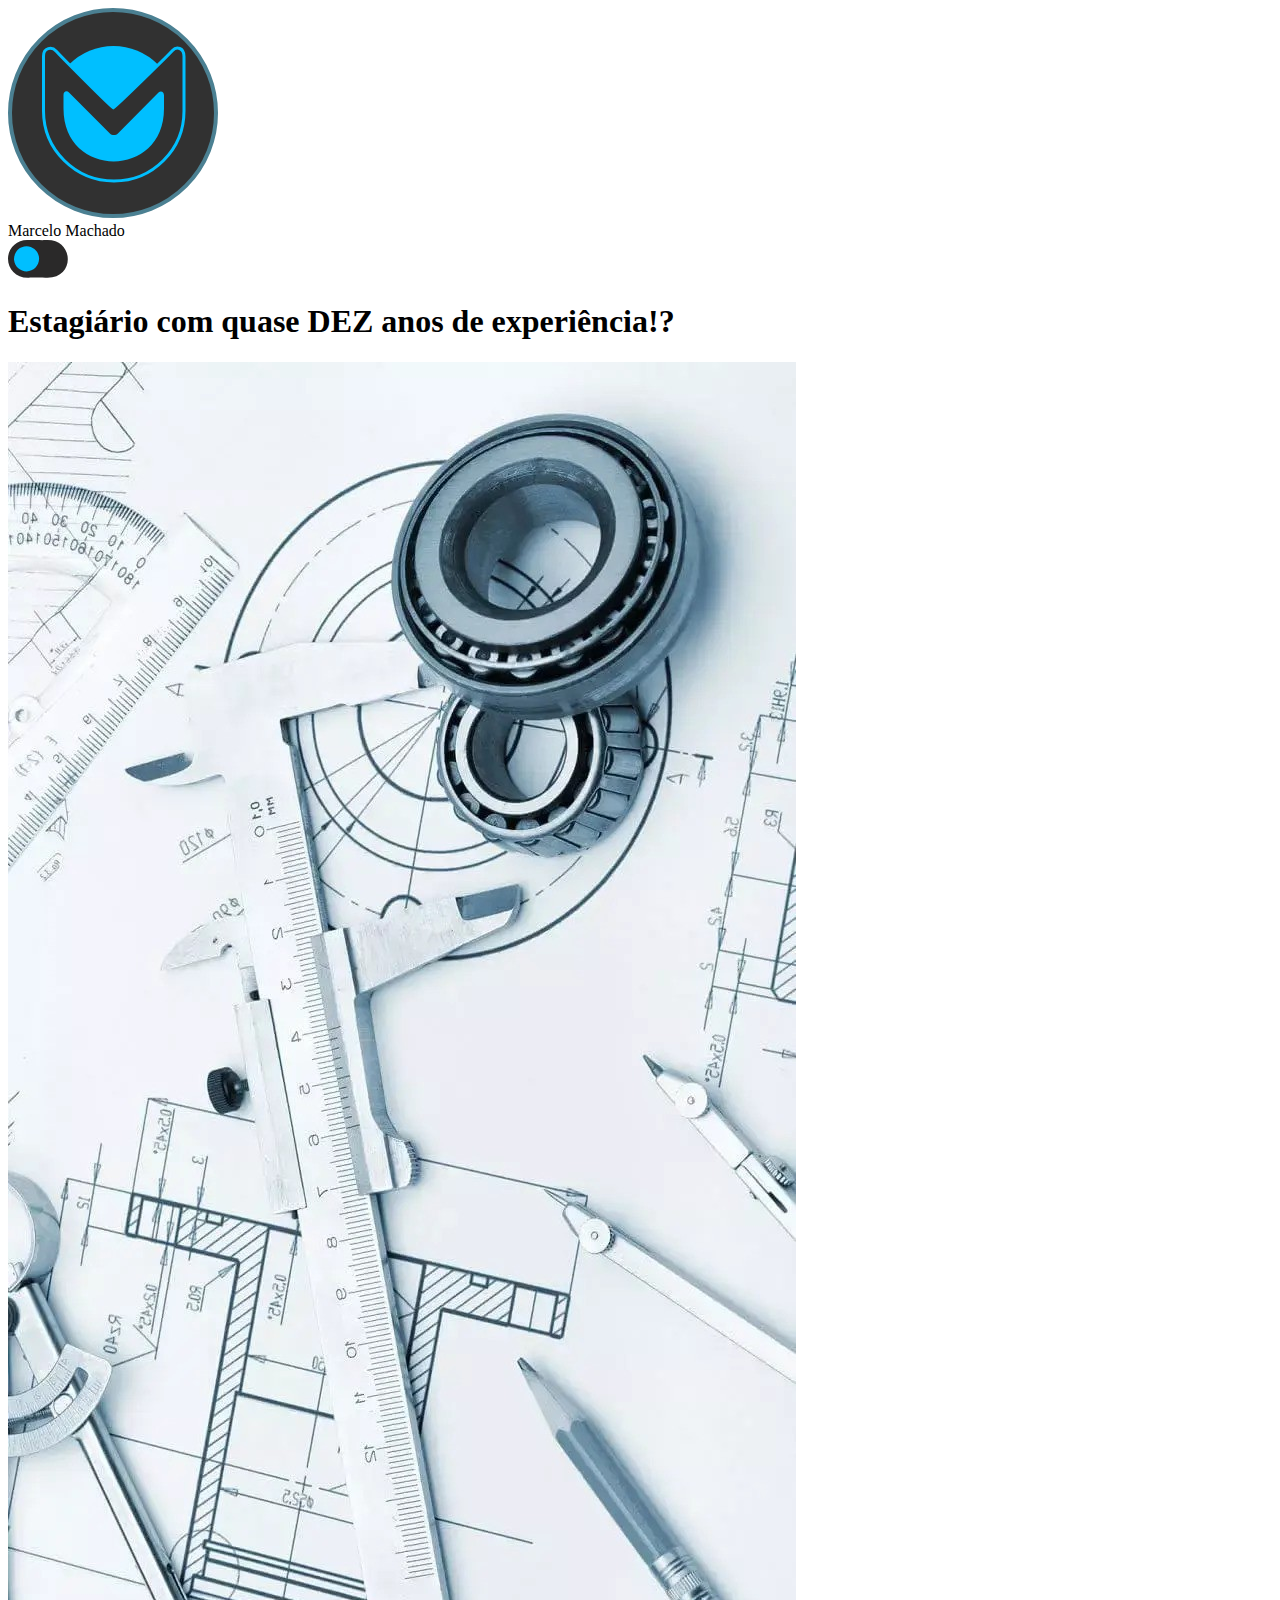
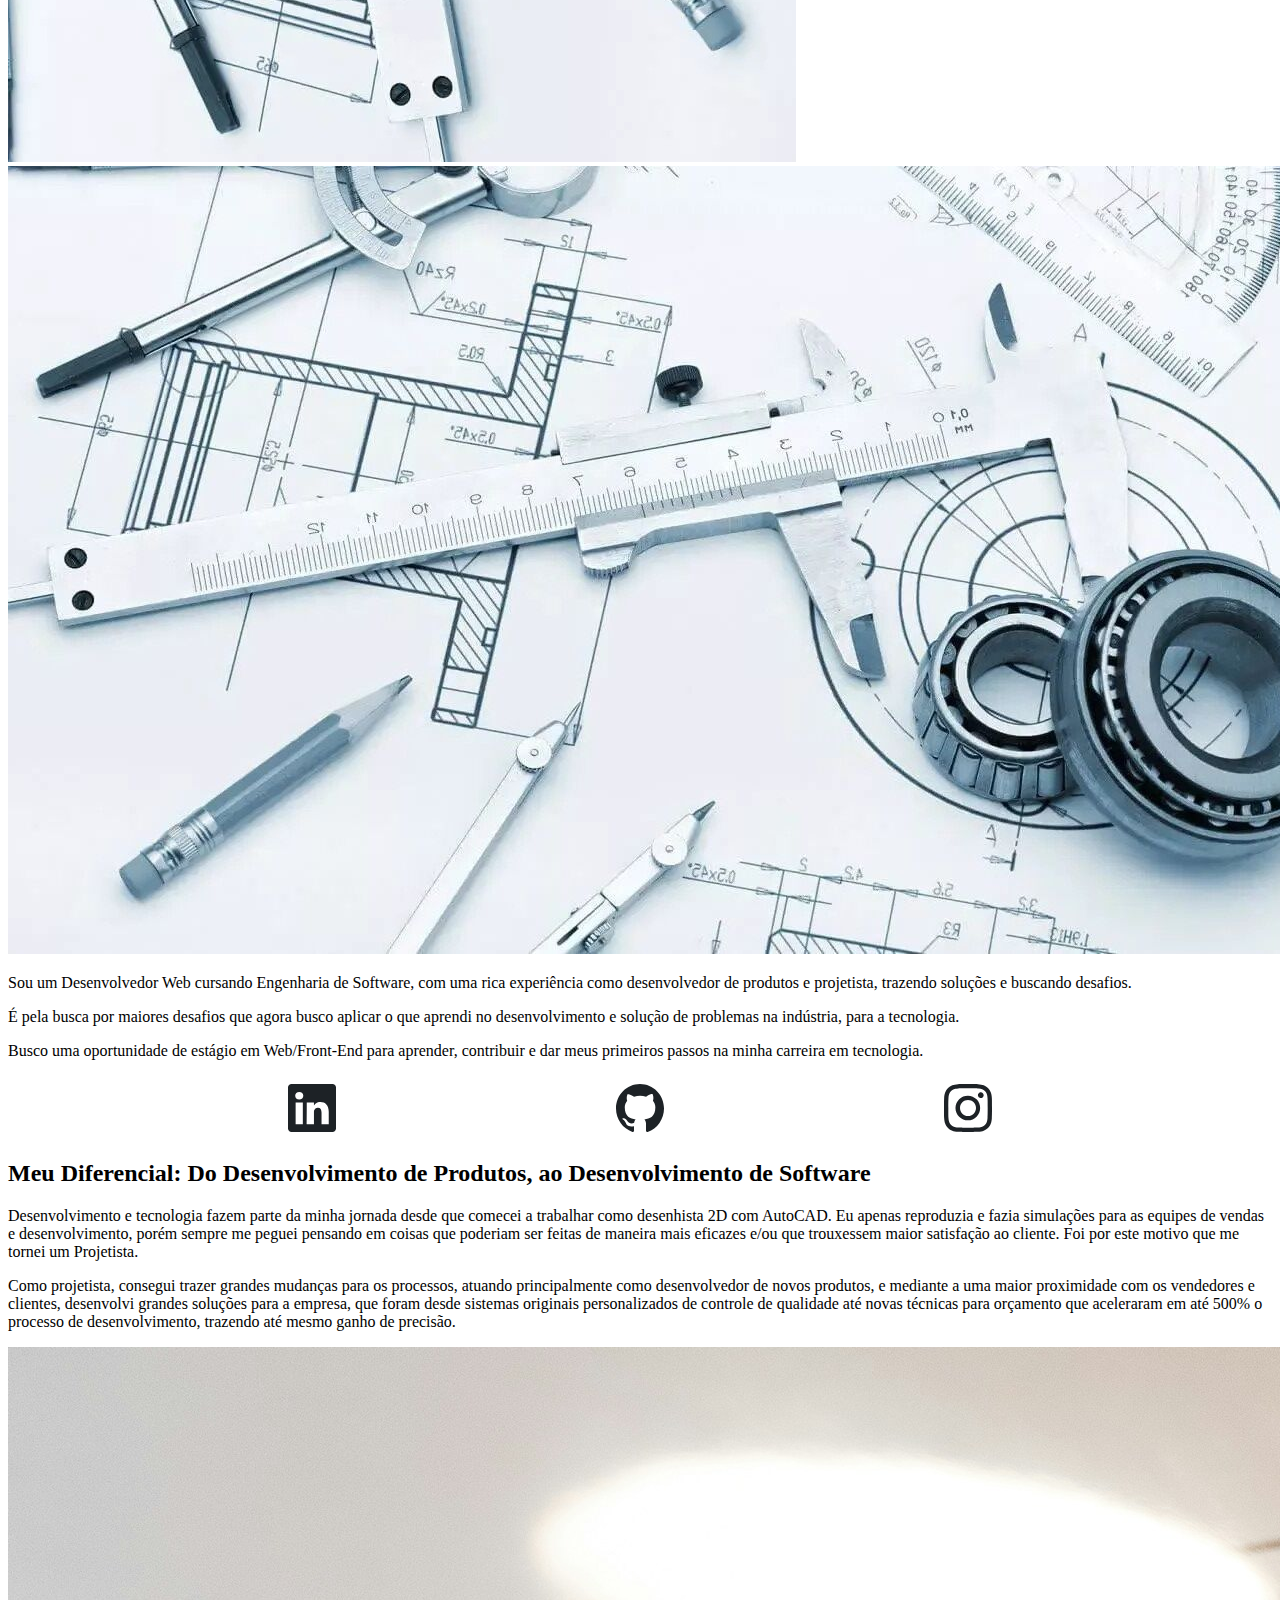
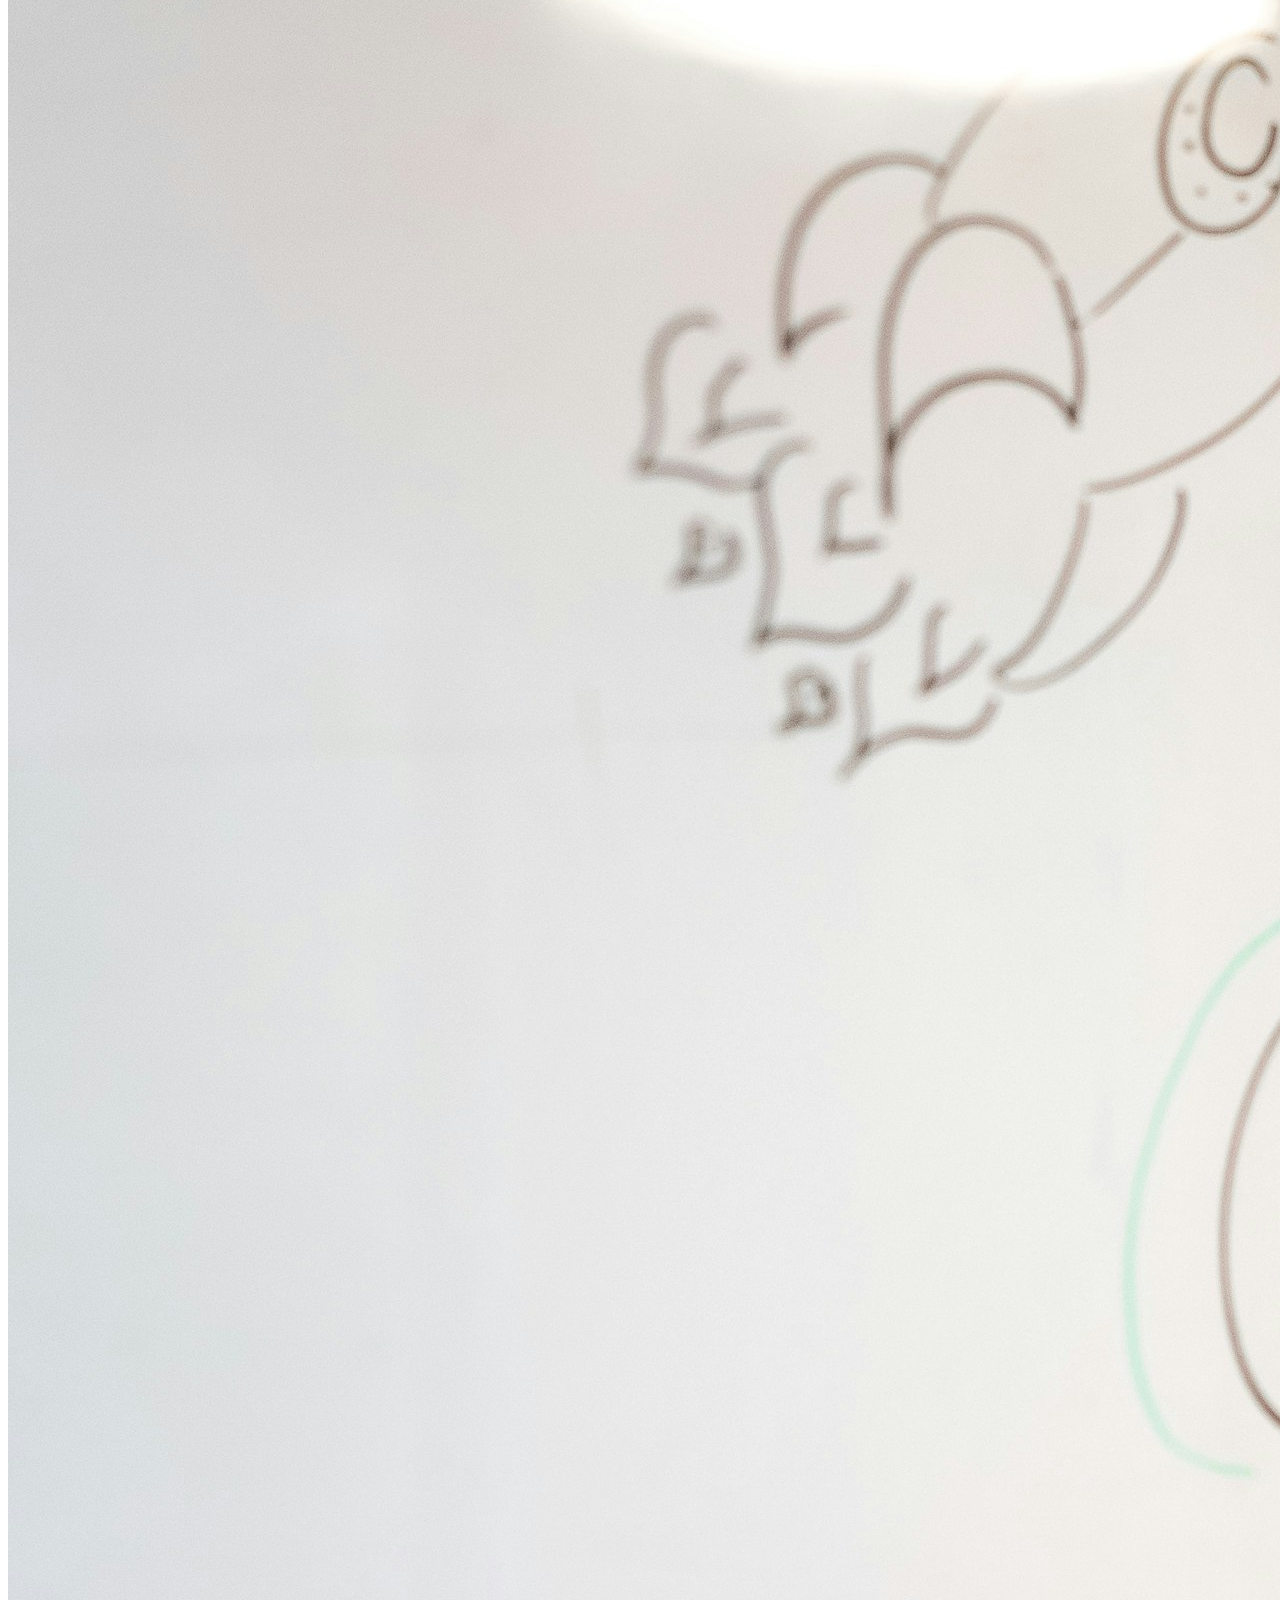
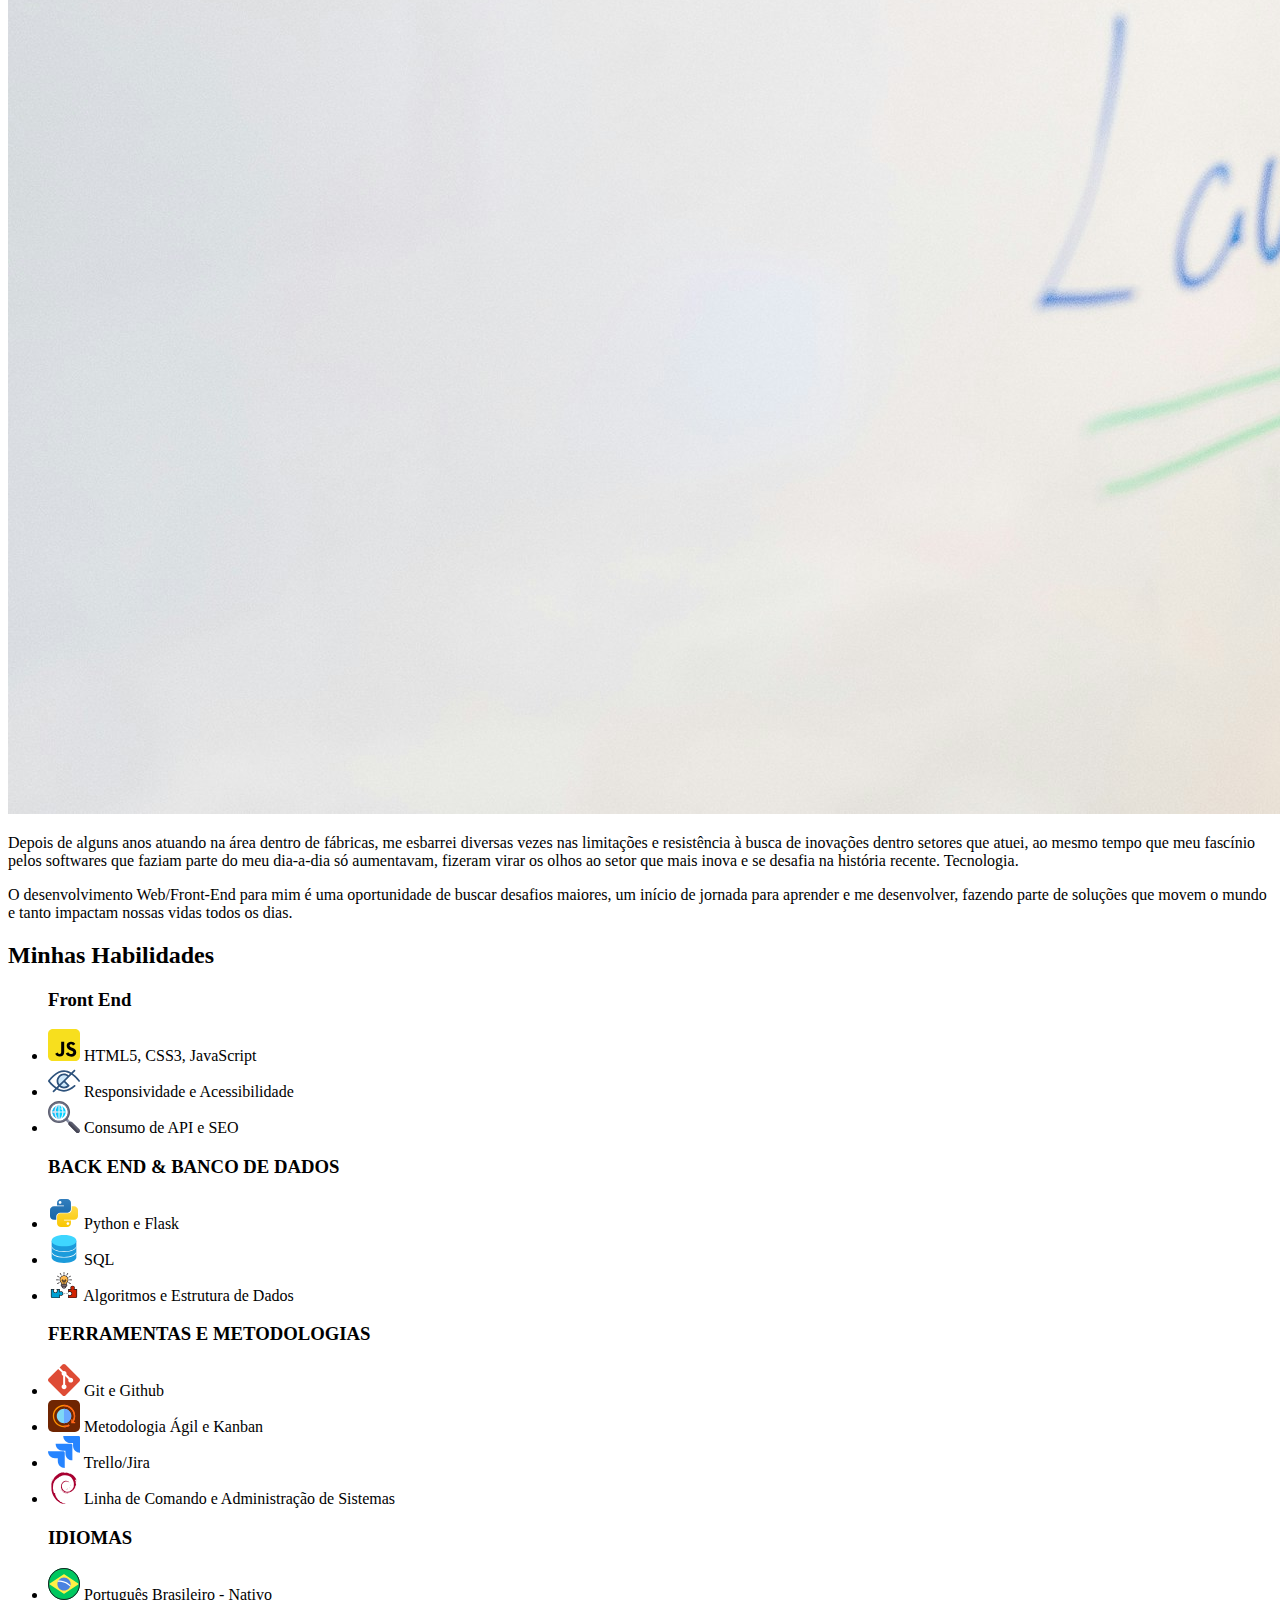
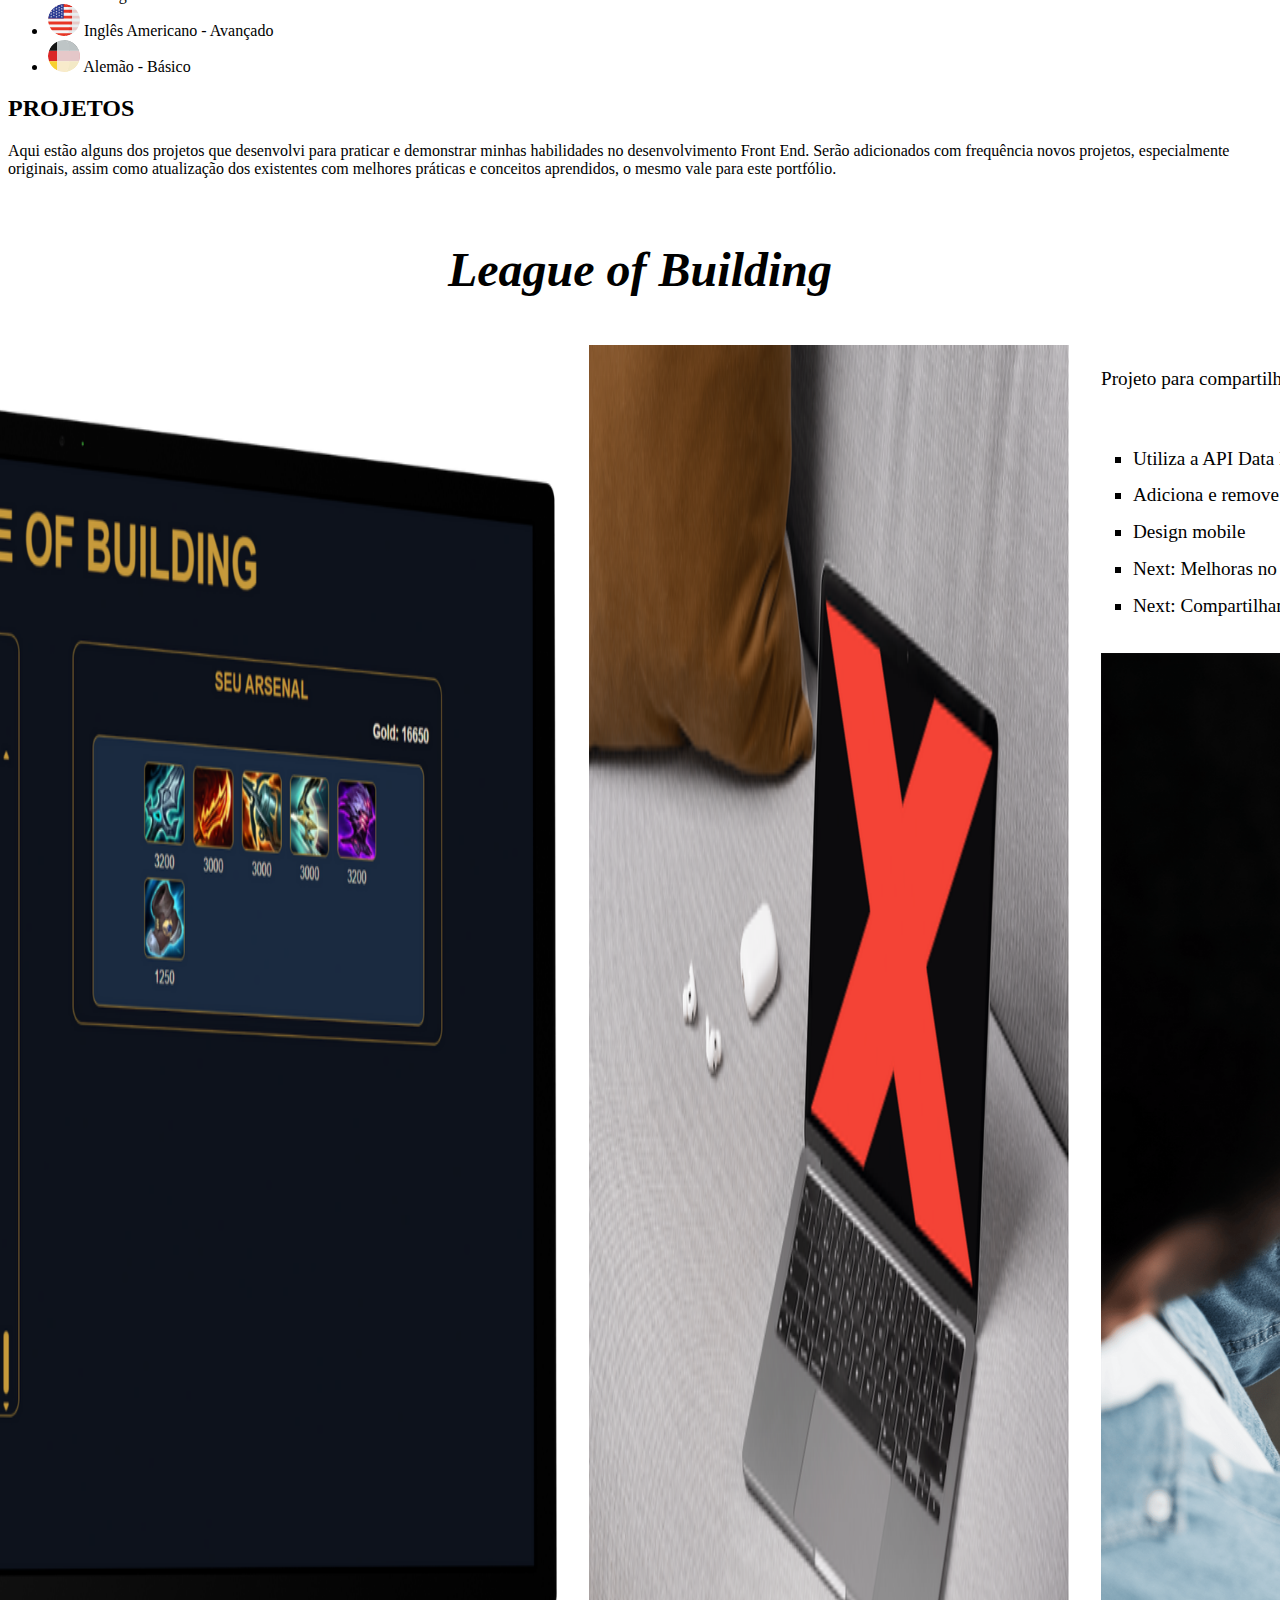
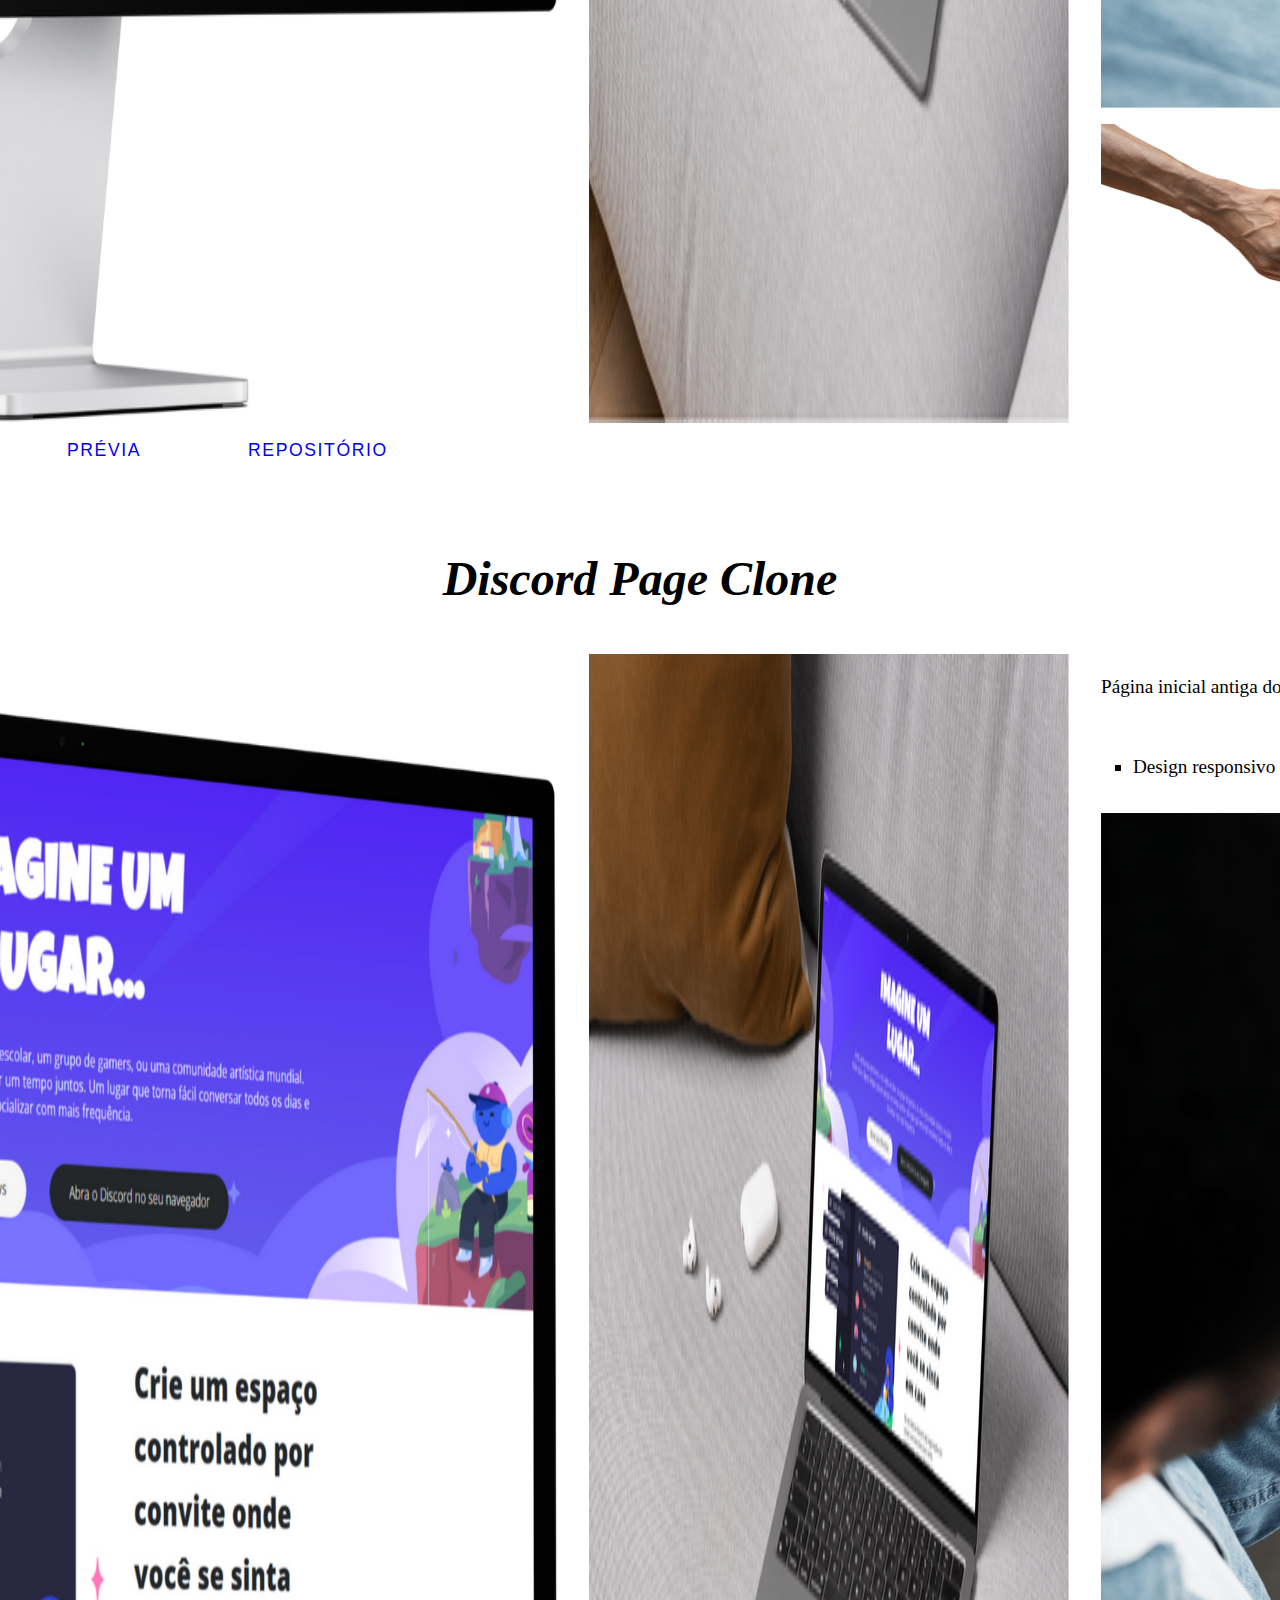
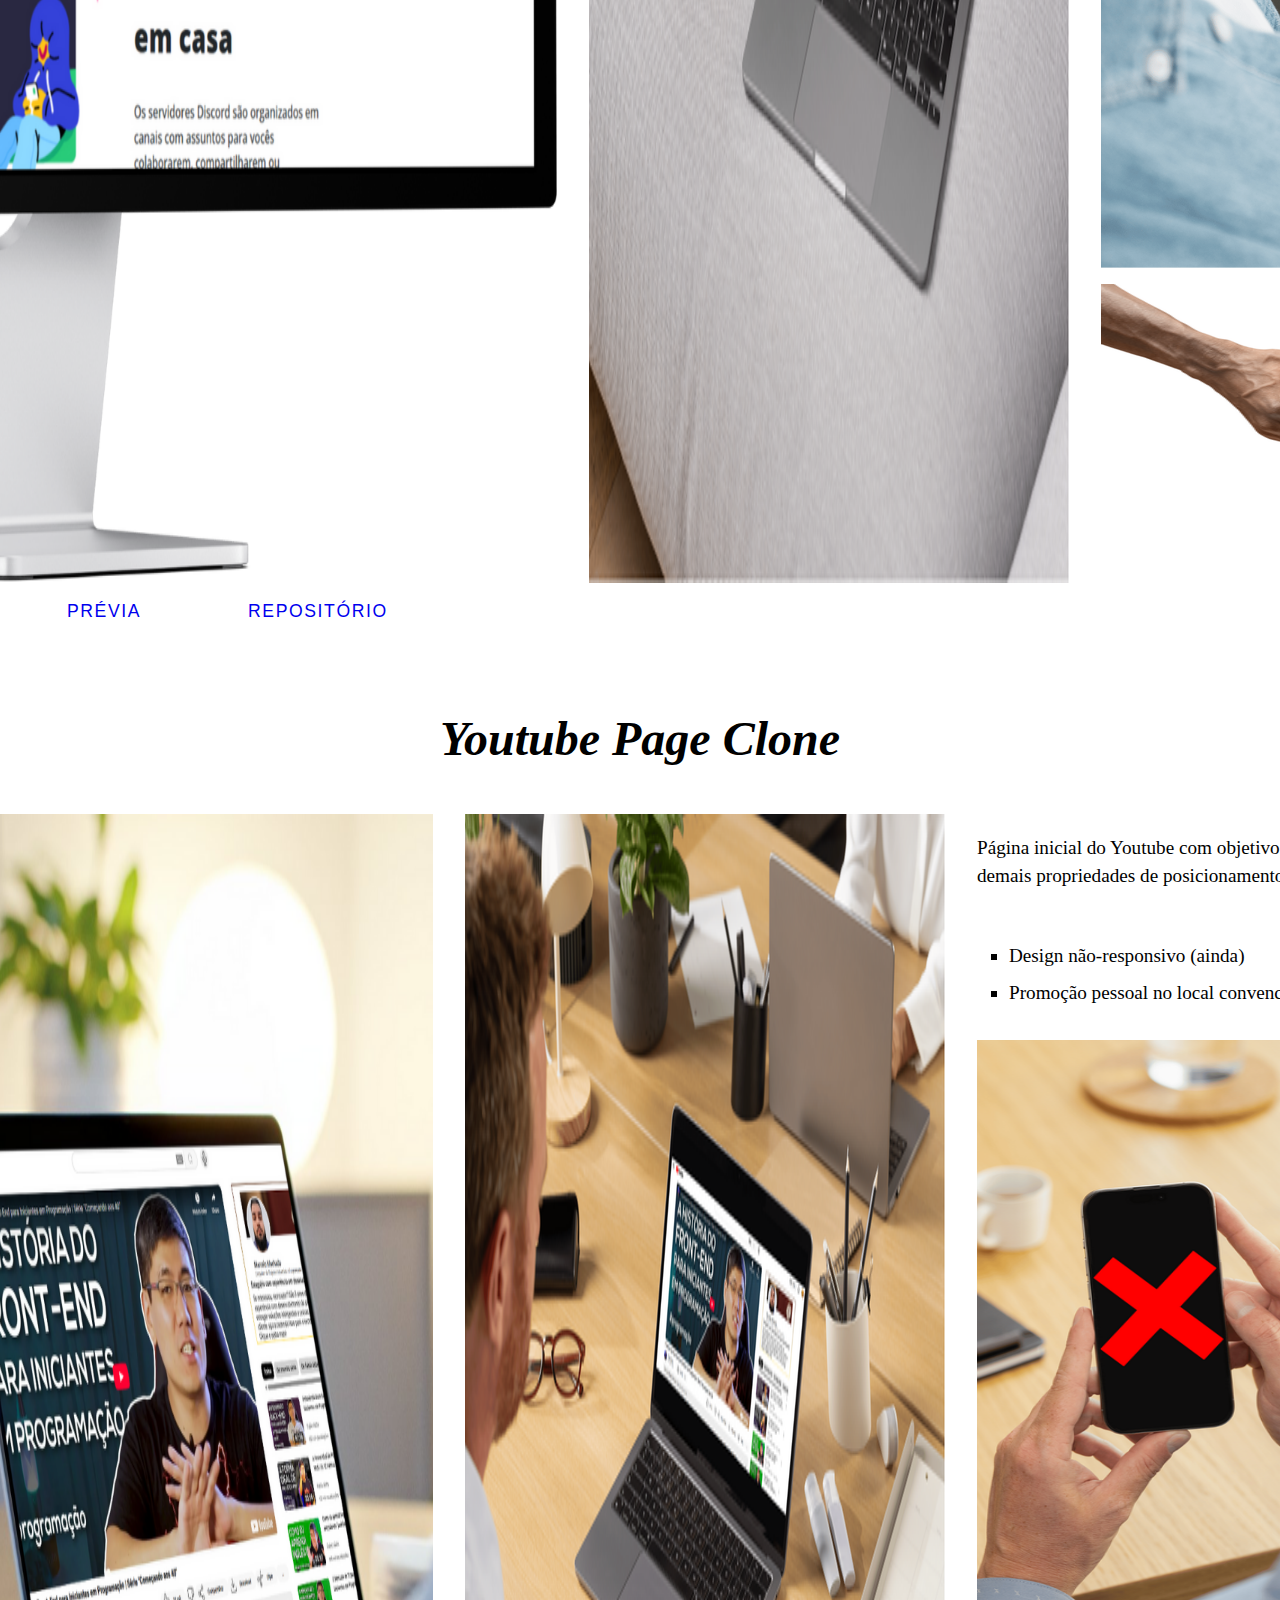
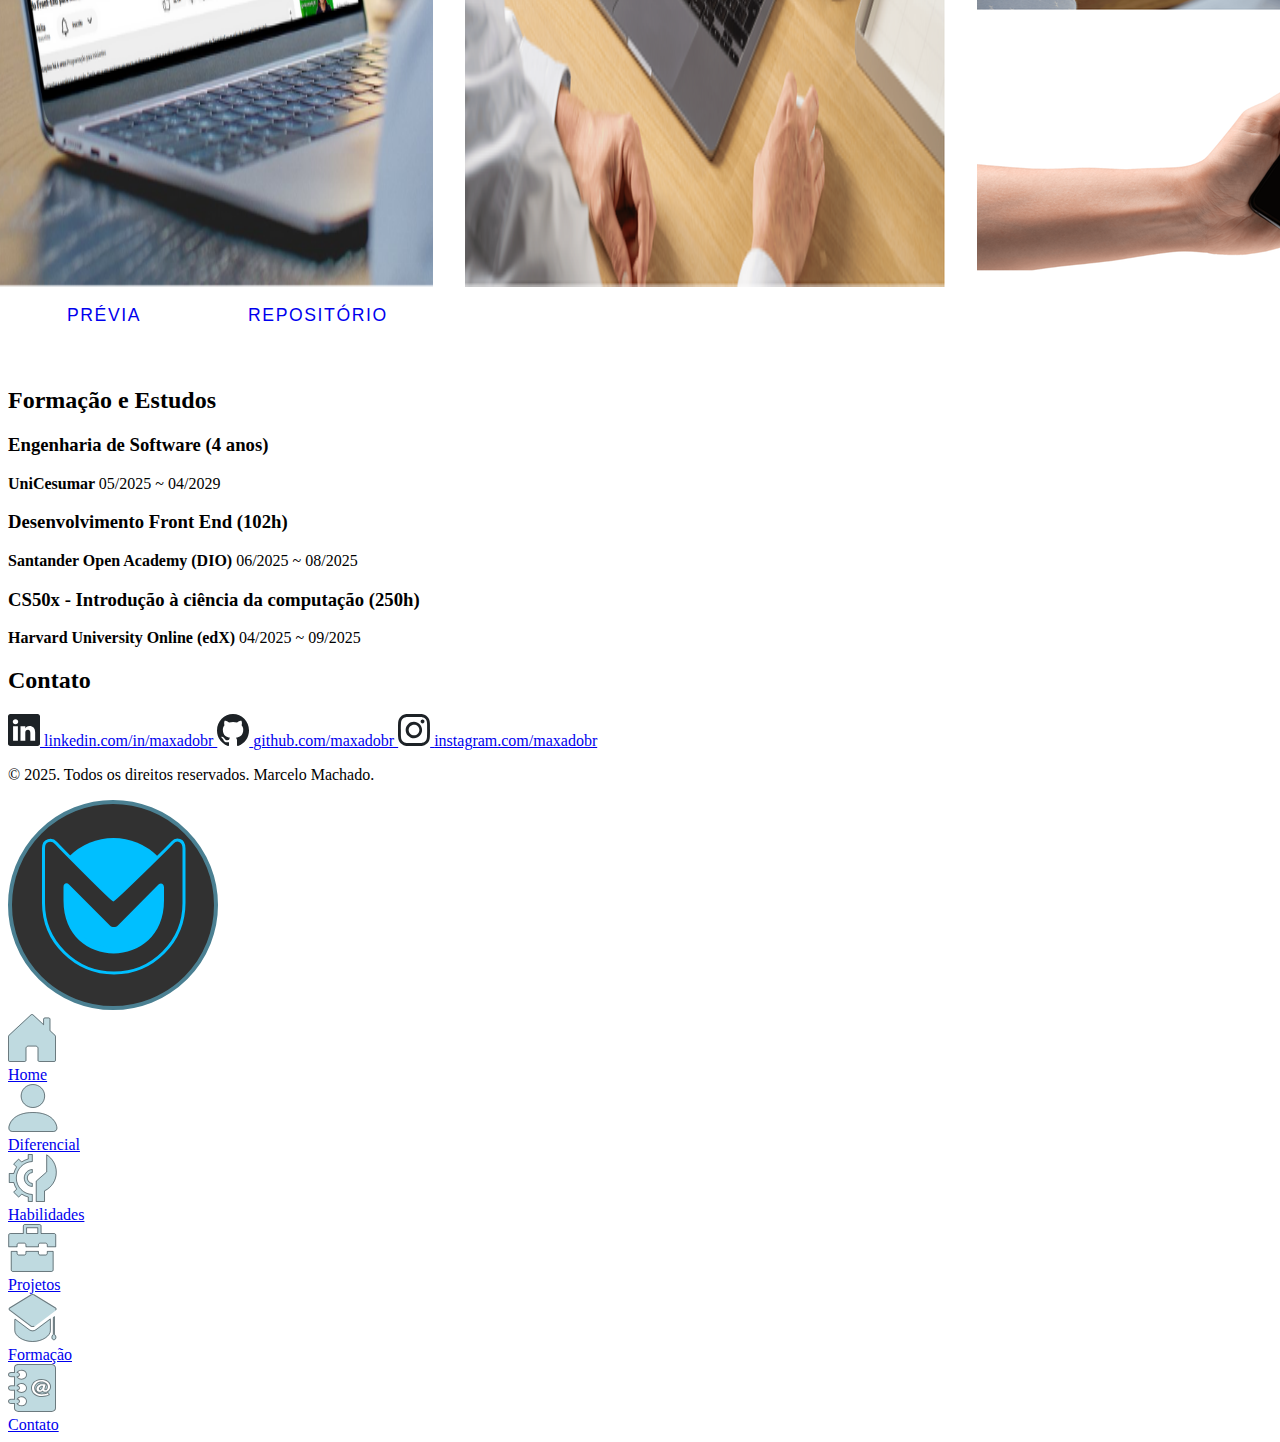
<file: index.html>
<!DOCTYPE html>
<html lang="pt_BR" data-theme="dark">
<head>
    <meta charset="UTF-8">
    <meta name="viewport" content="width=device-width, initial-scale=1.0">
    <title>Maxado Developer</title>
    <link rel="stylesheet" href="./src/css/style.css">
    <link rel="shortcut icon" href="./src/img/favicon/favicon.ico" type="image/x-icon">
</head>
<body>
    <header>
        <div class="logo-holder">
            <img src="./src/img/header/maxado-logo.svg" alt="">
        </div>
        <div class="my-name">
            <span>
                Marcelo Machado
            </span>
        </div>
        <div id="toggleTheme" class="dark-mode-switch">
            <img src="./src/img/header/switch_on.svg" alt="" 
            class="theme-icon"  
            data-src-light="./src/img/header/switch_on.svg" 
            data-src-dark="./src/img/header/switch_off.svg">
        </div>
    </header>
    <main>
        <section id="s1" class="home">
            <h1>
                Estagiário com quase <span>DEZ anos de experiência!?</span>
            </h1>
            <div>
                <img class="big-image paquimeter pc" src="./src/img/home/paquimeter-pc.jpg" alt="">
                <img class="big-image paquimeter phone" src="./src/img/home/paquimeter-phone.jpg" alt="">
                <p>
                    Sou um Desenvolvedor Web cursando Engenharia de Software, com uma rica experiência como desenvolvedor de produtos e projetista, trazendo soluções e buscando desafios.
                </p>
                <p>
                    É pela busca por maiores desafios que agora busco aplicar o que aprendi no desenvolvimento e solução de problemas na indústria, para a tecnologia.
                </p>
                <p>
                    Busco uma oportunidade de estágio em Web/Front-End para aprender, contribuir e dar meus primeiros passos na minha carreira em tecnologia.
                </p>
            </div>
        </section>
        <section class="socials">
            <div class="socials-box">
                <a href="https://www.linkedin.com/in/maxadobr/">
                    <img src="./src/img/contact/l-linkedin.svg"
                    class="theme-icon"  
                    data-src-light="./src/img/contact/l-linkedin.svg" 
                    data-src-dark="./src/img/contact/d-linkedin.svg">
                </a>
                <a href="https://github.com/maxadobr">
                    <img src="./src/img/contact/l-github.svg"
                    class="theme-icon"  
                    data-src-light="./src/img/contact/l-github.svg" 
                    data-src-dark="./src/img/contact/d-github.svg">
                </a>
                <a target="_blank" href="https://www.instagram.com/maxadobr/">
                    <img src="./src/img/contact/l-instagram.svg"
                    class="theme-icon"  
                    data-src-light="./src/img/contact/l-instagram.svg" 
                    data-src-dark="./src/img/contact/d-instagram.svg">
                </a>
            </div>
        </section>
        <section id="s2" class="differential">
            <h2>
                Meu Diferencial: Do Desenvolvimento de Produtos, ao Desenvolvimento de Software
            </h2>
            <p>
                Desenvolvimento e tecnologia fazem parte da minha jornada desde que comecei a trabalhar como desenhista 2D com AutoCAD. Eu apenas reproduzia e fazia simulações para as equipes de vendas e desenvolvimento, porém sempre me peguei pensando em coisas que poderiam ser feitas de maneira mais eficazes e/ou que trouxessem maior satisfação ao cliente. Foi por este motivo que me tornei um Projetista.
            </p>
            <p>
                Como projetista, consegui trazer grandes mudanças para os processos, atuando principalmente como desenvolvedor de novos produtos, e mediante a uma maior proximidade com os vendedores e clientes, desenvolvi grandes soluções para a empresa, que foram desde sistemas originais personalizados de controle de qualidade até novas técnicas para orçamento que aceleraram em até 500% o processo de desenvolvimento, trazendo até mesmo ganho de precisão.
            </p>
            <img class="big-image" src="./src/img/differential/product-roadmap.jpg" alt="">
            <p>
                Depois de alguns anos atuando na área dentro de fábricas, me esbarrei diversas vezes nas limitações e resistência à busca de inovações dentro setores que atuei, ao mesmo tempo que meu fascínio pelos softwares que faziam parte do meu dia-a-dia só aumentavam, fizeram virar os olhos ao setor que mais inova e se desafia na história recente. Tecnologia.
            </p>
            <p>
                O desenvolvimento Web/Front-End para mim é uma oportunidade de buscar desafios maiores, um início de jornada para aprender e me desenvolver, fazendo parte de soluções que movem o mundo e tanto impactam nossas vidas todos os dias.
            </p>
        </section>
        <section id="s3" class="knowledge">
            <h2>
                Minhas Habilidades
            </h2>
            <ul class="front-end">
                <h3>
                    Front End
                </h3>
                <li>
                    <img src="./src/img/knowledge/frontend-javascript.svg">
                    <span>
                        HTML5, CSS3, JavaScript
                    </span>
                </li>
                <li>
                    <img src="./src/img/knowledge/frontend-accessibility.svg">
                    <span>
                        Responsividade e Acessibilidade
                    </span>
                </li>
                <li>
                    <img src="./src/img/knowledge/frontend-seo.svg">
                    <span>
                        Consumo de API e SEO
                    </span>
                </li>
            </ul>
            <ul class="back-end">
                <h3>
                    BACK END & BANCO DE DADOS
                </h3>
                <li>
                    <img src="./src/img/knowledge/backend-python.svg">
                    <span>
                        Python e Flask
                    </span>
                </li>
                <li>
                    <img src="./src/img/knowledge/backend-sql.svg">
                    <span>
                        SQL
                    </span>
                </li>
                <li>
                    <img src="./src/img/knowledge/backend-algoritmos.svg">
                    <span>
                        Algoritmos e Estrutura de Dados
                    </span>
                </li>
            </ul>
            <ul class="tools">
                <h3>
                    FERRAMENTAS E METODOLOGIAS
                </h3>
                <li>
                    <img src="./src/img/knowledge/ferramentas-git.svg">
                    <span>
                        Git e Github
                    </span>
                </li>
                <li>
                    <img src="./src/img/knowledge/ferramentas-tools.svg">
                    <span>
                        Metodologia Ágil e Kanban
                    </span>
                </li>
                <li>
                    <img src="./src/img/knowledge/ferramentas-jira.svg">
                    <span>
                        Trello/Jira
                    </span>
                </li>
                <li>
                    <img src="./src/img/knowledge/ferramentas-debian.svg">
                    <span>
                        Linha de Comando e Administração de Sistemas
                    </span>
                </li>
            </ul>
            <ul class="languages">
                <h3>
                    IDIOMAS
                </h3>
                <li>
                    <img src="./src/img/knowledge/idiomas-portugues.svg">
                    <span>
                        Português Brasileiro - Nativo
                    </span>
                </li>
                <li>
                    <img src="./src/img/knowledge/idiomas-ingles.svg">
                    <span>
                        Inglês Americano - Avançado
                    </span>
                </li>
                <li>
                    <img src="./src/img/knowledge/idiomas-alemao.svg">
                    <span>
                        Alemão - Básico
                    </span>
                </li>
            </ul>
        </section>
        <section id="s4" class="projects">
            <h2>
                PROJETOS
            </h2>
            <p>
                Aqui estão alguns dos projetos que desenvolvi para praticar e demonstrar minhas habilidades no desenvolvimento Front End. Serão adicionados com frequência novos projetos, especialmente originais, assim como atualização dos existentes com melhores práticas e conceitos aprendidos, o mesmo vale para este portfólio.
            </p>
            <article class="project">
                <h3>
                    League of Building
                </h3>
                <section class="presentation">
                    <img class="pc-img pc" src="./src/img/projects/lob-pc-pc.png" alt="">
                    <img class="pc-img phone" src="./src/img/projects/lob-phone-pc.png" alt="">
                    <div>
                        <p>
                            Projeto para compartilhar builds com amigos.
                        </p>
                        <section class="details">
                            <ul>
                                <li>
                                    Utiliza a API Data Dragon.
                                </li>
                                <li>
                                    Adiciona e remove itens do arsenal
                                </li>
                                <li>
                                    Design mobile
                                </li>
                                <li>
                                    Next: Melhoras no design (PC)
                                </li>
                                <li>
                                    Next: Compartilhamento interativo
                                </li>
                            </ul>
                            <img class="phone-img pc" src="./src/img/projects/lob-pc-phone.png" alt="">
                            <img class="phone-img phone" src="./src/img/projects/lob-phone-phone.png" alt="">
                        </section>
                    </div>
                </section>
                <div class="project-buttons">
                    <div class="preview">
                        <a target="_blank" href="https://maxadobr.github.io/leagueofbuilding/">
                            <button class="preview-button">
                                Prévia
                            </button>
                        </a>
                    </div>
                    <div class="repository">
                        <a target="_blank" href="https://github.com/maxadobr/leagueofbuilding">
                            <button class="repository-button">
                                Repositório
                            </button>
                        </a>
                    </div>
                </div>
            </article>
            <article class="project">
                <h3>
                    Discord Page Clone
                </h3>
                <section class="presentation">
                    <img class="pc-img pc" src="./src/img/projects/discord-clone-pc-pc.png" alt="">
                    <img class="pc-img phone" src="./src/img/projects/discord-clone-phone-pc.png" alt="">
                    <div>
                        <p>
                            Página inicial antiga do Discord.
                        </p>
                        <section class="details">
                            <ul>
                                <li>
                                    Design responsivo
                                </li>
                            </ul>
                            <img class="phone-img pc" src="./src/img/projects/discord-clone-pc-phone.png" alt="">
                            <img class="phone-img phone" src="./src/img/projects/discord-clone-phone-phone.png" alt="">
                        </section>
                    </div>
                </section>
                <div class="project-buttons">
                    <div class="preview">
                        <a target="_blank" href="https://maxadobr.github.io/discord-clone-responsivo-css-dio/">
                            <button class="preview-button">
                                Prévia
                            </button>
                        </a>
                    </div>
                    <div class="repository">
                        <a target="_blank" href="https://github.com/maxadobr/discord-clone-responsivo-css-dio">
                            <button class="repository-button">
                                Repositório
                            </button>
                        </a>
                    </div>
                </div>
            </article>
            <article class="project">
                <h3>
                    Youtube Page Clone
                </h3>
                <section class="presentation">
                    <img class="pc-img pc big-image" src="./src/img/projects/youtube-clone-pc-pc.png" alt="">
                    <img class="pc-img phone" src="./src/img/projects/youtube-clone-phone-pc.png" alt="">
                    <div>
                        <p>
                            Página inicial do Youtube com objetivo de treinar flexbox e demais propriedades de posicionamento.
                        </p>
                        <section class="details">
                            <ul>
                                <li>
                                    Design não-responsivo (ainda)
                                </li>
                                <li>
                                    Promoção pessoal no local convencional de advertising
                                </li>
                            </ul>
                            <img class="phone-img pc big-image" src="./src/img/projects/youtube-clone-pc-phone.png" alt="">
                            <img class="phone-img phone" src="./src/img/projects/youtube-clone-phone-phone.png" alt="">
                        </section>
                    </div>
                </section>
                <div class="project-buttons">
                    <div class="preview">
                        <a target="_blank" href="https://maxadobr.github.io/youtube-clone-css-dio/">
                            <button class="preview-button">
                                Prévia
                            </button>
                        </a>
                    </div>
                    <div class="repository">
                        <a target="_blank" href="https://github.com/maxadobr/youtube-clone-css-dio">
                            <button class="repository-button">
                                Repositório
                            </button>
                        </a>
                    </div>
                </div>
            </article>
        </section>
        <section id="s5" class="education">
            <h2>
                Formação e Estudos
            </h2>
            <article class="course">
                <h3>
                    Engenharia de Software (4 anos)
                </h3>
                <span>
                    <strong>
                        UniCesumar
                    </strong>
                </span>
                <span>
                    05/2025 ~ 04/2029
                </span>
            </article>
            <article class="course">
                <h3>
                    Desenvolvimento Front End (102h)
                </h3>
                <span>
                    <strong>
                        Santander Open Academy (DIO)
                    </strong>
                </span>
                <span>
                    06/2025 ~ 08/2025
                </span>
            </article>
            <article class="course">
                <h3>
                    CS50x - Introdução à ciência da computação (250h)
                </h3>
                <span>
                    <strong>
                        Harvard University Online (edX)
                    </strong>
                </span>
                <span>
                    04/2025 ~ 09/2025
                </span>
            </article>
        </section>
        <section id="s6" class="contacts">
            <h2>
                Contato
            </h2>
            <article class="contact-info">
                <a href="https://www.linkedin.com/in/maxadobr/">
                    <img src="./src/img/contact/l-linkedin.svg" alt=""
                        class="theme-icon"  
                        data-src-light="./src/img/contact/l-linkedin.svg" 
                        data-src-dark="./src/img/contact/d-linkedin.svg">
                    <span>
                        linkedin.com/in/maxadobr
                    </span>
                </a>
                <a href="https://github.com/maxadobr">
                    <img src="./src/img/contact/l-github.svg" alt=""
                        class="theme-icon"  
                        data-src-light="./src/img/contact/l-github.svg" 
                        data-src-dark="./src/img/contact/d-github.svg">
                    <span>
                        github.com/maxadobr
                    </span>
                </a>
                <a href="https://www.instagram.com/maxadobr/">
                    <img src="./src/img/contact/l-instagram.svg" alt=""
                        class="theme-icon"  
                        data-src-light="./src/img/contact/l-instagram.svg" 
                        data-src-dark="./src/img/contact/d-instagram.svg">
                    <span>
                        instagram.com/maxadobr
                    </span>
                </a>
            </article>
        </section>
        <footer>
            <p>
                ©  2025. Todos os direitos reservados. Marcelo Machado.
            </p>
        </footer>
    </main>
    <nav>
        <section class="section-nav">
            <img id="side-logo" src="./src/img/header/maxado-logo.svg" alt="">
            <a class="section-link" href="#s1">
                <div class="section-icon">
                    <img src="./src/img/nav/l-home-icon.svg" alt=""
                        class="theme-icon"  
                        data-src-light="./src/img/nav/l-home-icon.svg" 
                        data-src-dark="./src/img/nav/d-home-icon.svg">
                </div>
                <span>
                    Home
                </span>
            </a>
            <a class="section-link" href="#s2">
                <div class="section-icon">
                    <img src="./src/img/nav/l-differential-icon.svg" alt=""
                        class="theme-icon"  
                        data-src-light="./src/img/nav/l-differential-icon.svg" 
                        data-src-dark="./src/img/nav/d-differential-icon.svg">
                </div>
                <span>
                    Diferencial
                </span>
            </a>
            <a class="section-link" href="#s3">
                <div class="section-icon">
                    <img src="./src/img/nav/l-knowledge-icon.svg" alt=""
                        class="theme-icon"  
                        data-src-light="./src/img/nav/l-knowledge-icon.svg" 
                        data-src-dark="./src/img/nav/d-knowledge-icon.svg">
                </div>
                <span>
                    Habilidades
                </span>
            </a>
            <a class="section-link" href="#s4">
                <div class="section-icon">
                    <img src="./src/img/nav/l-projects-icon.svg" alt=""
                        class="theme-icon"  
                        data-src-light="./src/img/nav/l-projects-icon.svg" 
                        data-src-dark="./src/img/nav/d-projects-icon.svg">
                </div>
                <span>
                    Projetos
                </span>
            </a>
            <a class="section-link" href="#s5">
                <div class="section-icon">
                    <img src="./src/img/nav/l-education-icon.svg" alt=""
                        class="theme-icon"  
                        data-src-light="./src/img/nav/l-education-icon.svg" 
                        data-src-dark="./src/img/nav/d-education-icon.svg">
                </div>
                <span>
                    Formação
                </span>
            </a>
            <a class="section-link" href="#s6">
                <div class="section-icon">
                    <img src="./src/img/nav/l-contact-icon.svg" alt=""
                        class="theme-icon"  
                        data-src-light="./src/img/nav/l-contact-icon.svg" 
                        data-src-dark="./src/img/nav/d-contact-icon.svg">
                </div>
                <span>
                    Contato
                </span>
            </a>
        </section>
    </nav>
    <script src="./src/js/scripts.js"></script>
</body>
</html>
</file>
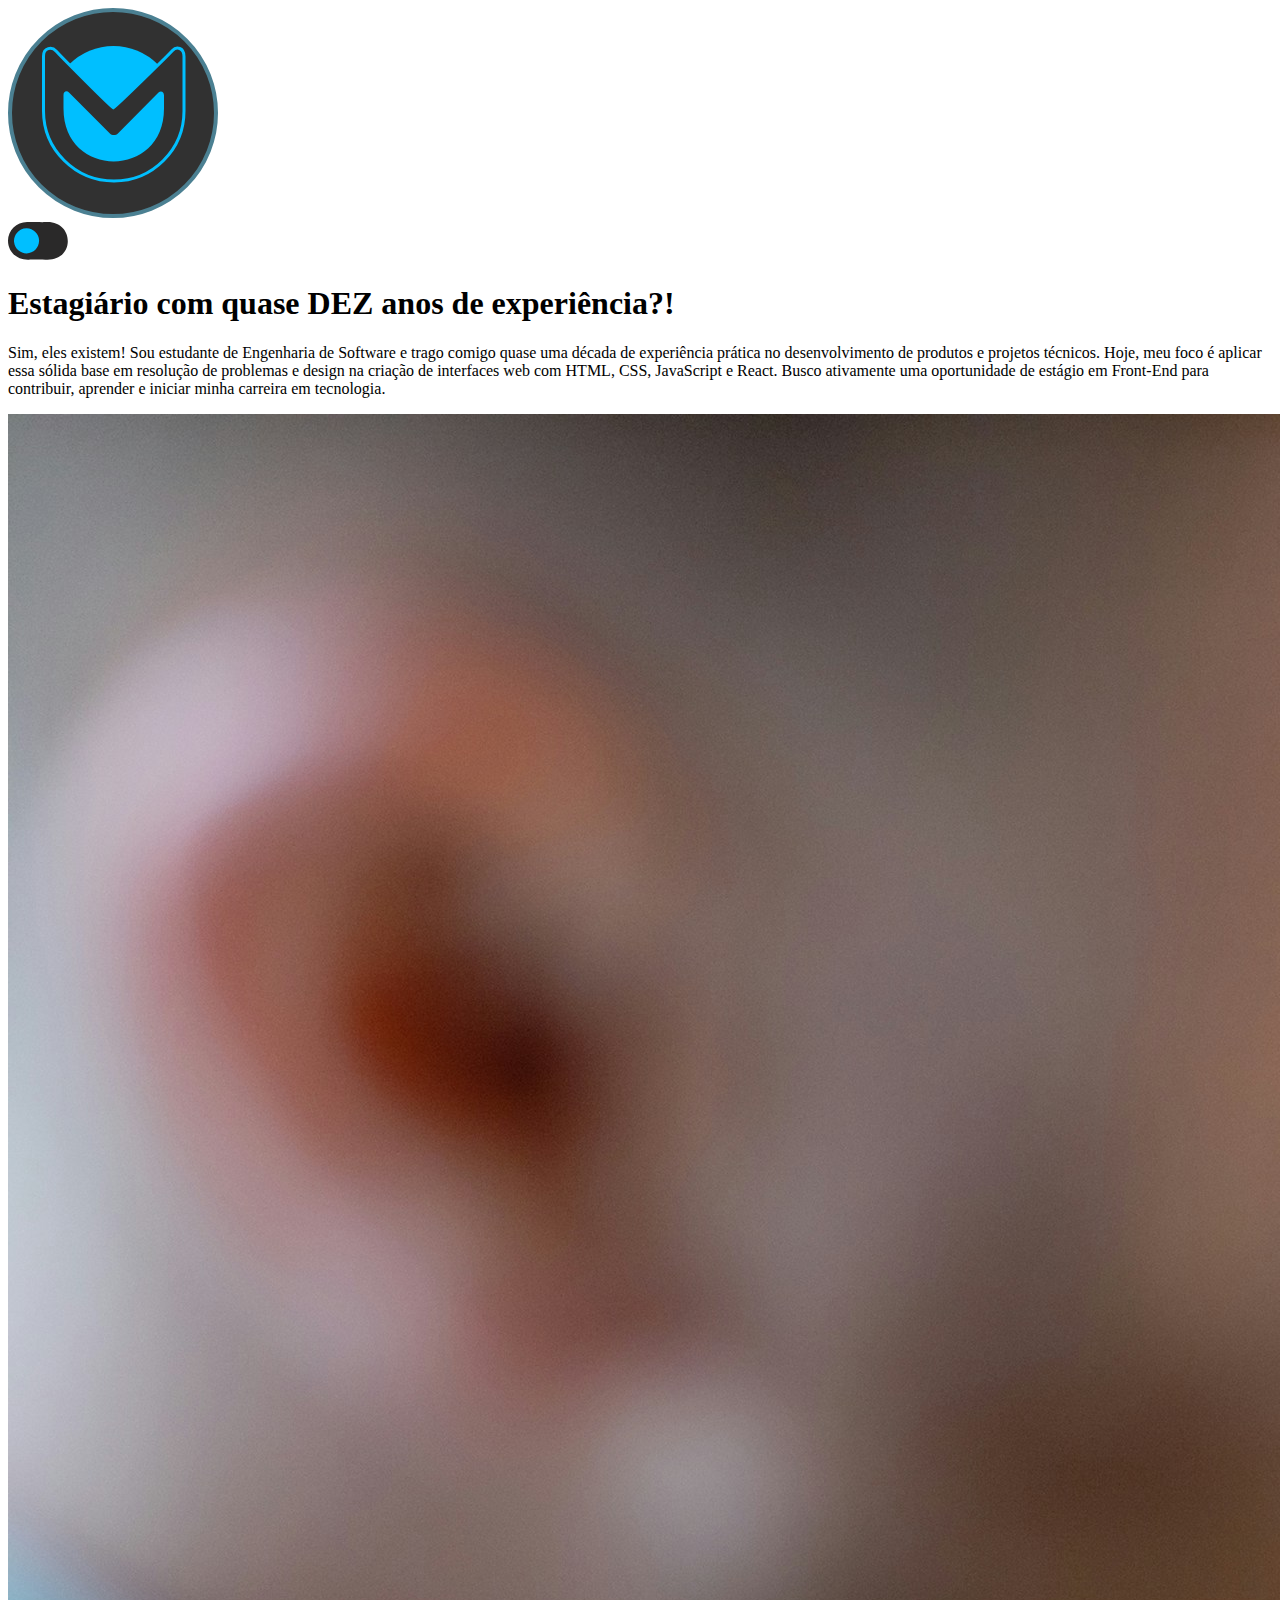
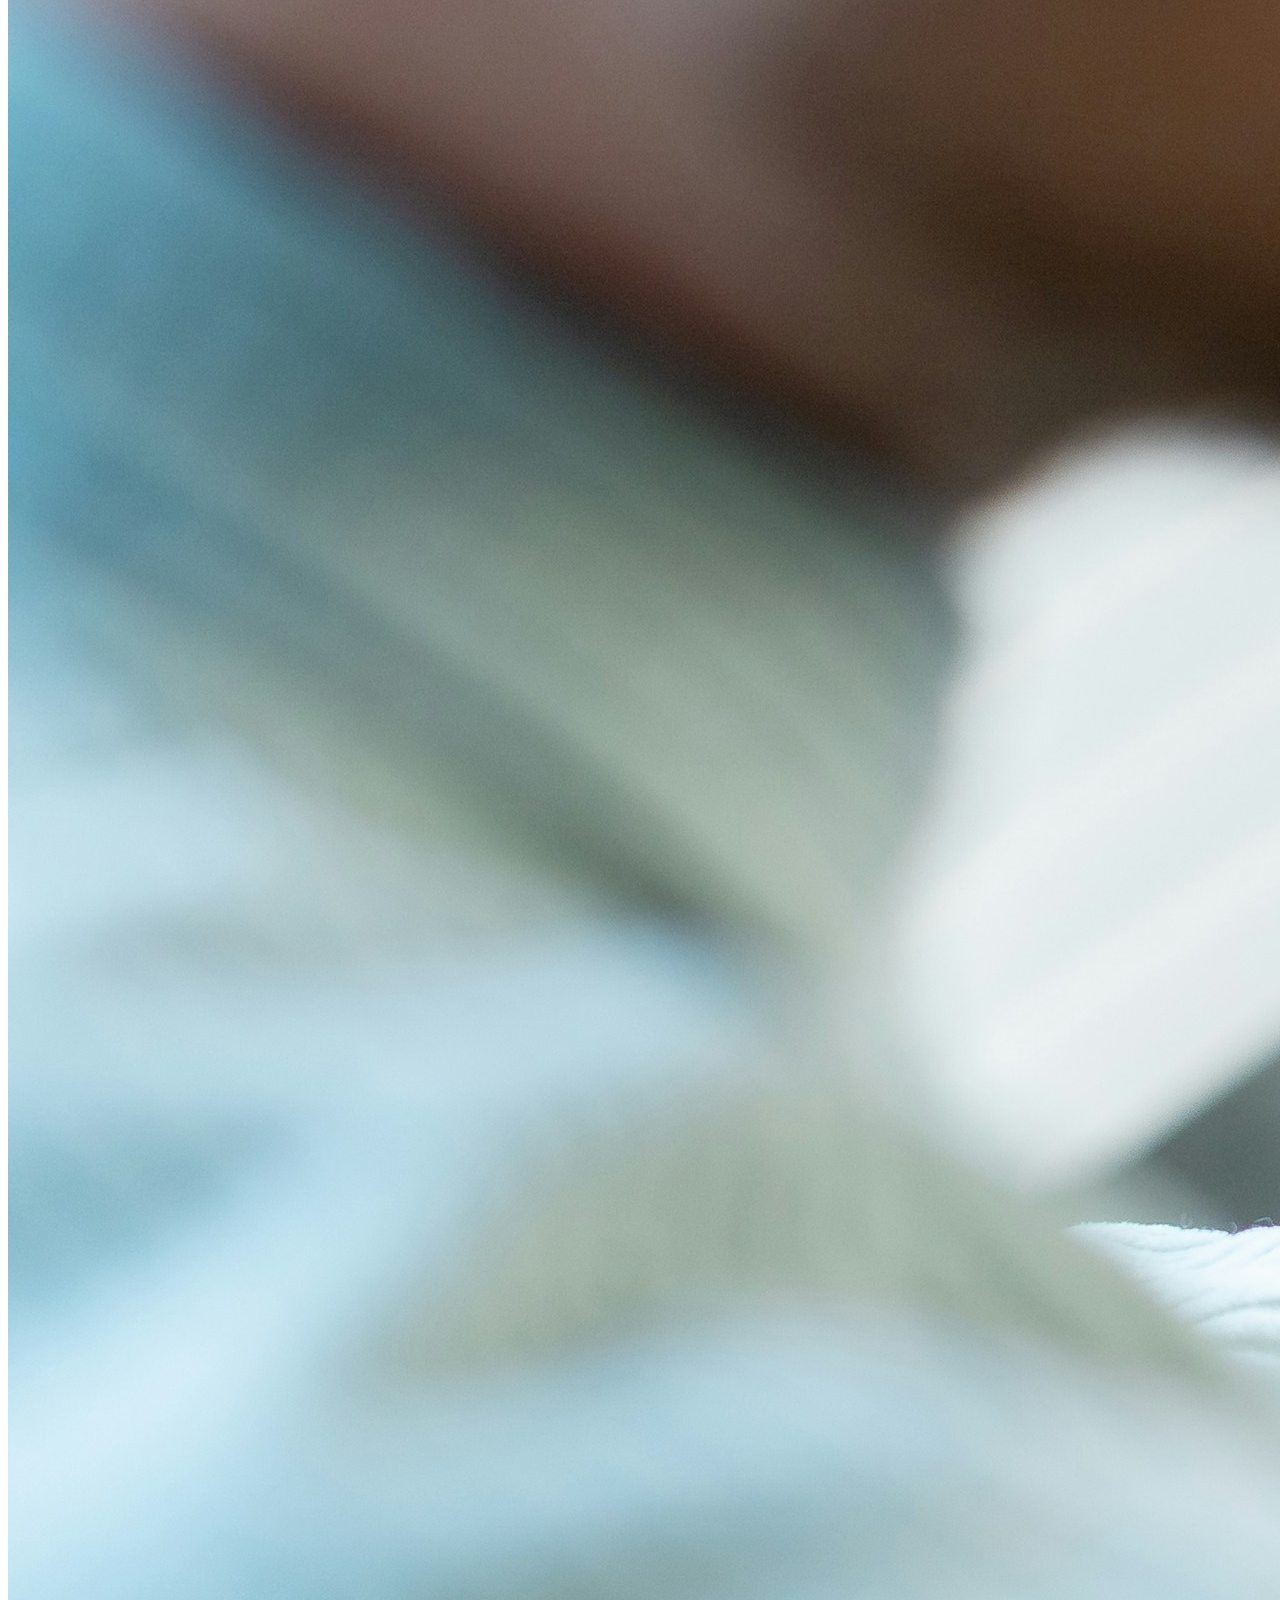
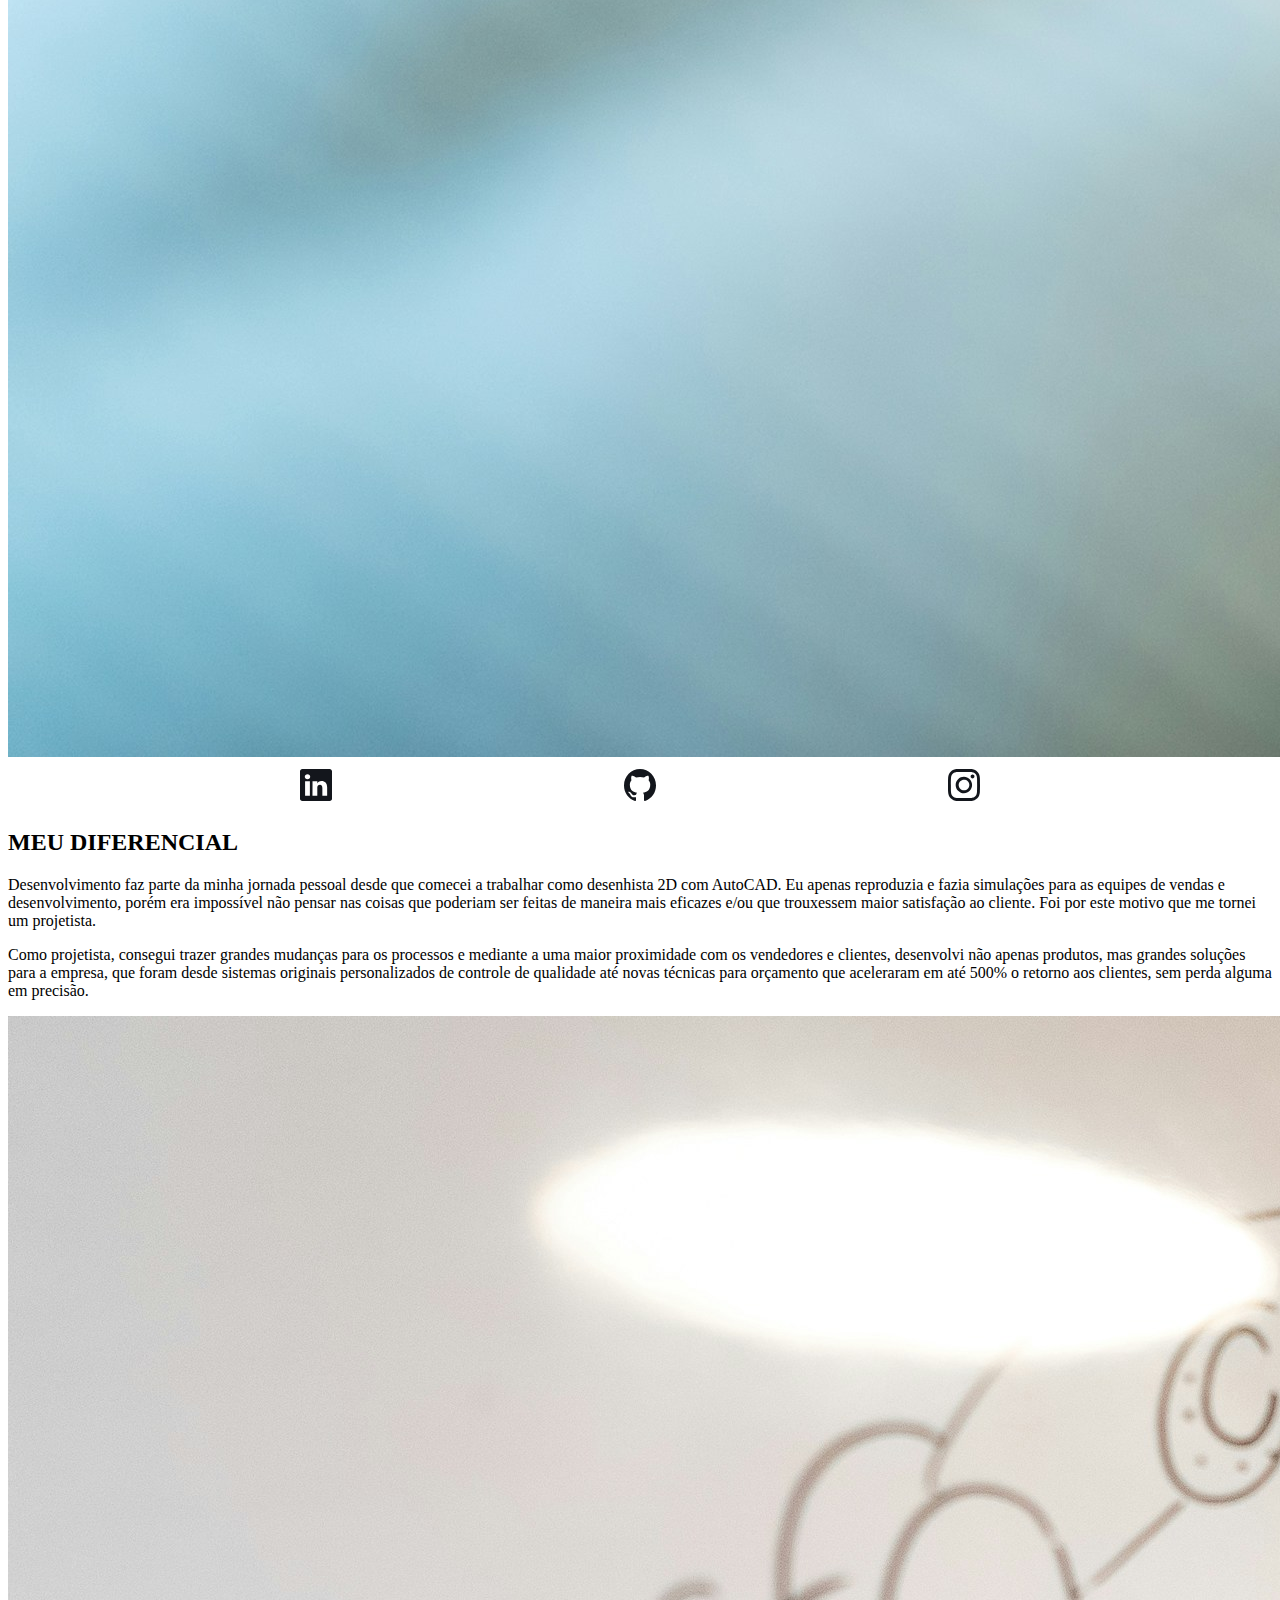
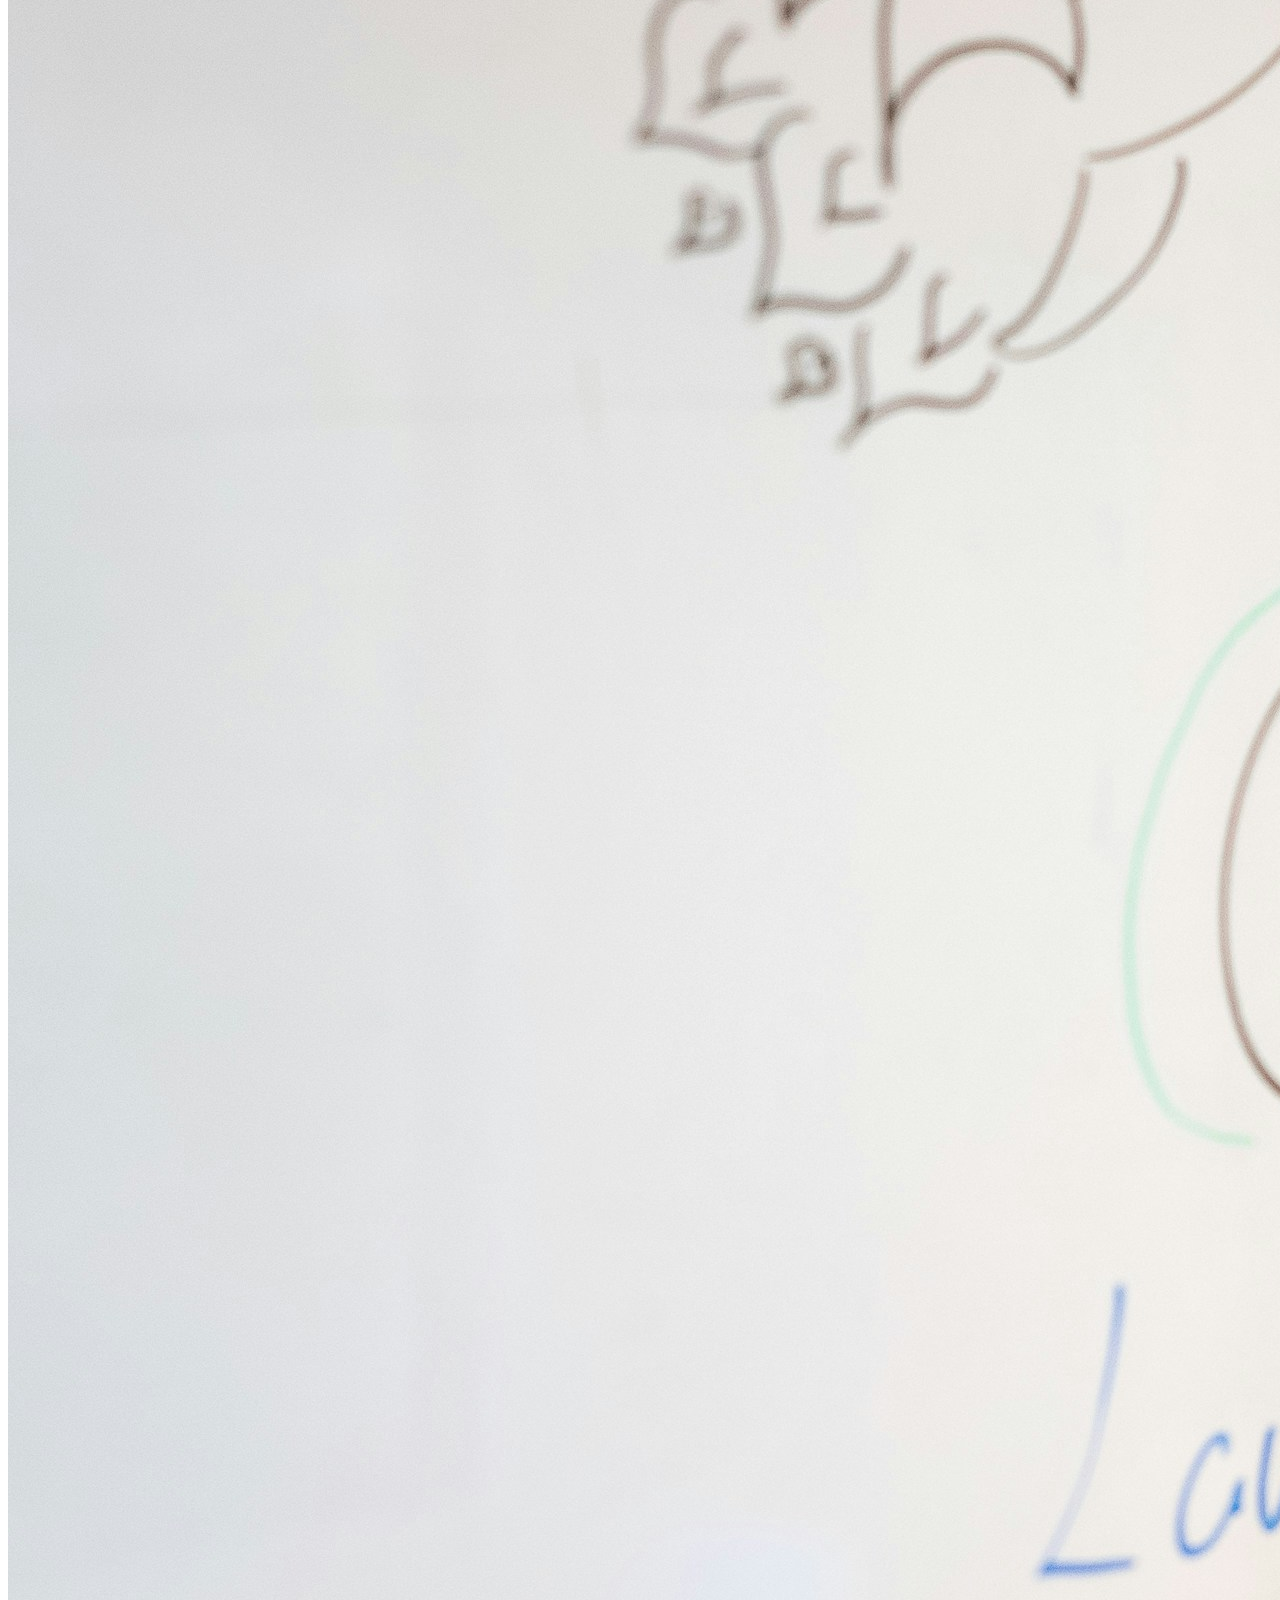
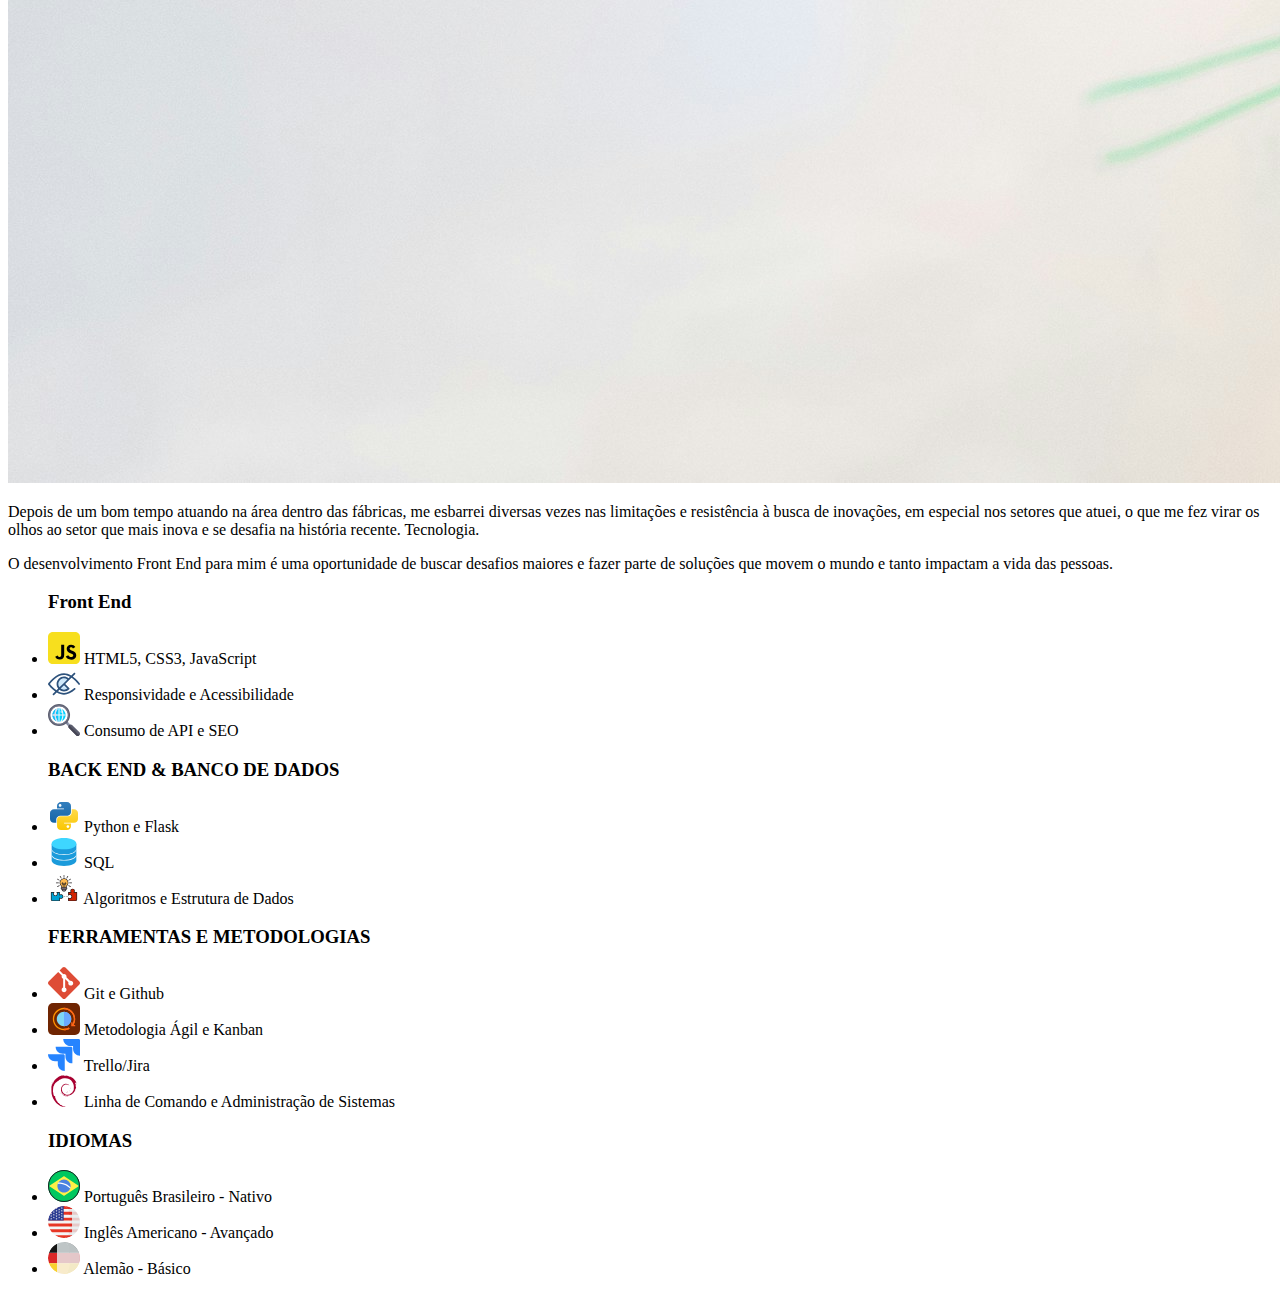
<file: src/index.html>
<!DOCTYPE html>
<html lang="pt_BR">
<head>
    <meta charset="UTF-8">
    <meta name="viewport" content="width=device-width, initial-scale=1.0">
    <title>Maxado Developer</title>
    <link rel="stylesheet" href="./css/style.css">
</head>
<body>
    <header>
        <div class="logo-holder">
            <img src="./img/header/maxado-logo.svg" alt="">
        </div>
        <div class="dark-mode-switch">
            <img src="./img/header/switch_on.svg" alt="">
        </div>
    </header>
    <main>
        <section class="attention">
            <h1>
                Estagiário com quase DEZ anos de experiência?!
            </h1>
            <p>
                Sim, eles existem! Sou estudante de Engenharia de Software e trago comigo quase uma década de experiência prática no desenvolvimento de produtos e projetos técnicos. Hoje, meu foco é aplicar essa sólida base em resolução de problemas e design na criação de interfaces web com HTML, CSS, JavaScript e React. Busco ativamente uma oportunidade de estágio em Front-End para contribuir, aprender e iniciar minha carreira em tecnologia.
            </p>
            <img src="./img/home/home-project-management.jpg" alt="">
        </section>
        <section class="socials">
            <div class="socials-box">
                <img src="./img/home/linkedin.svg">
                <img src="./img/home/github.svg">
                <img src="./img/home/instagram.svg">
            </div>
        </section>
        <section class="differential">
            <h2>
                MEU DIFERENCIAL
            </h2>
            <p>
                Desenvolvimento faz parte da minha jornada pessoal desde que comecei a trabalhar como desenhista 2D com AutoCAD. Eu apenas reproduzia e fazia simulações para as equipes de vendas e desenvolvimento, porém era impossível não pensar nas coisas que poderiam ser feitas de maneira mais eficazes e/ou que trouxessem maior satisfação ao cliente. Foi por este motivo que me tornei um projetista.
            </p>
            <p>
                Como projetista, consegui trazer grandes mudanças para os processos e mediante a uma maior proximidade com os vendedores e clientes, desenvolvi não apenas produtos, mas grandes soluções para a empresa, que foram desde sistemas originais personalizados de controle de qualidade até novas técnicas para orçamento que aceleraram em até 500% o retorno aos clientes, sem perda alguma em precisão.
            </p>
            <img src="./img/differential/product-roadmap.jpg" alt="">
            <p>
                Depois de um bom tempo atuando na área dentro das fábricas, me esbarrei diversas vezes nas limitações e resistência à busca de inovações, em especial nos setores que atuei, o que me fez virar os olhos ao setor que mais inova e se desafia na história recente. Tecnologia.
            </p>
            <p>
                O desenvolvimento Front End para mim é uma oportunidade de buscar desafios maiores e fazer parte de soluções que movem o mundo e tanto impactam a vida das pessoas.
            </p>
        </section>
        <section class="knowledge">
            <ul class="front-end">
                <h3>
                    Front End
                </h3>
                <li>
                    <img src="./img/knowledge/frontend-javascript.svg">
                    <span>
                        HTML5, CSS3, JavaScript
                    </span>
                </li>
                <li>
                    <img src="./img/knowledge/frontend-accessibility.svg">
                    <span>
                        Responsividade e Acessibilidade
                    </span>
                </li>
                <li>
                    <img src="./img/knowledge/frontend-seo.svg">
                    <span>
                        Consumo de API e SEO
                    </span>
                </li>
            </ul>
            <ul class="back-end">
                <h3>
                    BACK END & BANCO DE DADOS
                </h3>
                <li>
                    <img src="./img/knowledge/backend-python.svg">
                    <span>
                        Python e Flask
                    </span>
                </li>
                <li>
                    <img src="./img/knowledge/backend-sql.svg">
                    <span>
                        SQL
                    </span>
                </li>
                <li>
                    <img src="./img/knowledge/backend-algoritmos.svg">
                    <span>
                        Algoritmos e Estrutura de Dados
                    </span>
                </li>
            </ul>
            <ul class="tools">
                <h3>
                    FERRAMENTAS E METODOLOGIAS
                </h3>
                <li>
                    <img src="./img/knowledge/ferramentas-git.svg">
                    <span>
                        Git e Github
                    </span>
                </li>
                <li>
                    <img src="./img/knowledge/ferramentas-tools.svg">
                    <span>
                        Metodologia Ágil e Kanban
                    </span>
                </li>
                <li>
                    <img src="./img/knowledge/ferramentas-jira.svg">
                    <span>
                        Trello/Jira
                    </span>
                </li>
                <li>
                    <img src="./img/knowledge/ferramentas-debian.svg">
                    <span>
                        Linha de Comando e Administração de Sistemas
                    </span>
                </li>
            </ul>
            <ul class="languages">
                <h3>
                    IDIOMAS
                </h3>
                <li>
                    <img src="./img/knowledge/idiomas-portugues.svg">
                    <span>
                        Português Brasileiro - Nativo
                    </span>
                </li>
                <li>
                    <img src="./img/knowledge/idiomas-ingles.svg">
                    <span>
                        Inglês Americano - Avançado
                    </span>
                </li>
                <li>
                    <img src="./img/knowledge/idiomas-alemao.svg">
                    <span>
                        Alemão - Básico
                    </span>
                </li>
            </ul>
        </section>
        <section class="projects">

        </section>
        <section class="education">

        </section>
        <section class="contacts">

        </section>
    </main>
    <footer>

    </footer>
    <nav>

    </nav>
</body>
</html>
</file>
<file: src/css/style.css>
/* ==========================================================================
   Header
   ========================================================================== */
.site-header {
    display: grid;
    grid-template-columns: 1fr 5fr 1fr;
    grid-template-areas: "logoholder myname darkmode";
    align-items: center;
    justify-items: center;
    background: var(--bg-deg-alt-v);
    width: 100%;
    position: sticky;
    top: 0px;
    align-self: start;
    z-index: 20;
    padding: 1rem 0.2rem;
    border-bottom: solid 1px var(--bg-border3);
    height: fit-content;
}

.site-header__logo {
    grid-area: logoholder;
    display: flex;
    justify-content: center;
    align-content: center;
    padding-left: 1rem;
}

.site-header__logo img {
    width: 80%;
}

.site-header__logo img,
.bottom-nav__logo {
    transition: filter 0.3s ease;
    cursor: pointer;
}

.site-header__logo img:hover,
.bottom-nav__logo:hover {
    filter: drop-shadow(0 0 12px var(--highlight));
}

.site-header__profile {
    grid-area: myname;
    display: flex;
    flex-direction: column;
    justify-content: center;
    align-items: center;
    gap: 0.2rem;
}

.site-header__profile-name {
    word-break: normal;
    font-family: 'League Spartan';
    color: var(--color1);
    font-size: 1.9rem;
    font-weight: 250;
    letter-spacing: 0.2rem;
    text-align: center;
    line-height: 1;
    margin: 0;
}

.site-header__profile-handle {
    display: flex;
    justify-content: center;
    height: fit-content;
}

.site-header__profile-handle small {
    word-break: normal;
    font-size: 0.95rem;
    color: var(--color3);
    letter-spacing: 0.05rem;
    font-weight: 500;
}

.site-header__theme-switch {
    grid-area: darkmode;
    display: flex;
    justify-content: center;
    align-self: center;
    padding-right: 1.5rem;
}

.site-header__theme-switch .theme-icon {
    width: 2rem;
    height: 2rem;
    cursor: pointer;
}

/* ==========================================================================
   Main Layout & Sections
   ========================================================================== */
.main-content {
    display: flex;
    flex-direction: column;
    gap: 1rem;
    min-width: 300px;
    background-color: var(--bg-color1);
}

.section-block {
    text-wrap: wrap;
    flex-wrap: wrap;
    overflow-wrap: break-word;
    display: flex;
    flex-direction: column;
    align-items: center;
}

.section-block--alt-bg {
    background: var(--bg-deg-alt-v);
}

.section-block__text {
    padding-left: 1rem;
    padding-right: 1rem;
    justify-content: flex-start;
    color: var(--color1);
    width: 100%;
}

/* ==========================================================================
   Home Section
   ========================================================================== */
.home-section__content {
    display: flex;
    flex-direction: column;
    align-items: center;
    width: 100%;
}

.home-section__image {
    width: 100%;
    border-radius: 2rem;
}

/* ==========================================================================
   Differential Section
   ========================================================================== */
.differential-section__image {
    width: 100%;
    border-radius: 2rem;
}

/* ==========================================================================
   Socials Section
   ========================================================================== */
.socials-section {
    display: flex;
    justify-content: center;
}

.socials-box {
    padding: 0.5rem 1rem;
    display: flex;
    justify-content: space-evenly;
    gap: 1rem;
    background-image: var(--bg-deg-alt-v);
    background-blend-mode: var(--blend-mode);
    border-radius: 0.5rem;
    border: solid 1px var(--bg-border2);
}

.socials-box a {
    display: flex;
}

.socials-box .theme-icon {
    background-color: transparent;
    width: 6vw;
    height: 6vw;
    max-width: 48px;
    max-height: 48px;
}

/* ==========================================================================
   Knowledge, Education, Experience Lists
   ========================================================================== */
.list-section {
    display: flex;
    flex-direction: column;
    align-items: flex-start;
    margin: 1rem 0;
}

.list-section__group {
    scroll-margin-top: 15vh;
}

.list-section ul {
    display: flex;
    flex-direction: column;
    border-bottom: solid 1px var(--bg-border3);
    padding-bottom: 1rem;
    padding-left: 0.5rem;
    width: 100%;
}

.list-section ul li {
    display: flex;
    align-items: center;
    padding: 0.3rem 0;
    padding-left: 0.5rem;
}

.list-section li img,
.list-section li .theme-icon {
    margin-right: 1rem;
    width: 24px;
    height: 24px;
    flex-shrink: 0;
}

.list-section li span {
    padding-left: 0.5rem;
    font-size: 1.1rem;
    color: var(--color3);
    line-break: auto;
    text-align: left;
}

/* ==========================================================================
   Projects Section
   ========================================================================== */
.projects-section {
    padding: 0 5vw;
    align-items: flex-start;
}

.project {
    display: flex;
    flex-direction: column;
    align-items: center;
    justify-content: flex-start;
    width: 100%;
    scroll-margin-top: 15vh;
}

.project .presentation {
    display: flex;
    flex-direction: column;
}

.project .details {
    display: flex;
    flex-direction: column;
    justify-items: center;
    text-align: center;
    gap: 1rem;
    padding: 1rem 0;
}

.project .details ul {
    display: flex;
    flex-direction: column;
    gap: 0.5rem;
    padding: 0 0 0 1rem;
}

.project .details ul.tech-list {
    padding-left: 0;
    flex-direction: row;
    flex-wrap: wrap;
    gap: 0.5rem;
    margin-bottom: 1rem;
}

.project .details ul.tech-list li {
    list-style: none;
    font-size: 0.9rem;
    background-color: var(--bg-color2);
    padding: 0.2rem 0.8rem;
    border-radius: 1rem;
    border: solid 1px var(--bg-border2);
    color: var(--color1);
}

.project .details ul.tech-list li strong {
    display: none;
    /* Hide the arrow from tags */
}

/* Subtle separator for features list if needed, or between lists */
.project .details ul.feat-list {
    padding-top: 1rem;
    border-top: dashed 1px var(--bg-border3);
}

.project__list-divider {
    height: 1px;
    background: var(--bg-border3);
    width: 30%;
    margin: 0.5rem auto;
}

.project .details ul li {
    list-style: square;
    text-align: left;
    color: var(--color1);
    font-size: 1rem;
    line-height: 1.4rem;
}

.project .presentation>div p {
    font-size: 0.9rem;
    line-height: 1.4rem;
}

.project .mockup-image {
    width: 100%;
    border-radius: 1rem;
    margin: 1rem 0;
    align-self: flex-start;
    border: solid 2px var(--bg-border2);
    box-shadow: 0 4px 12px rgba(0, 0, 0, 0.1);
}

.project-buttons {
    display: flex;
    align-items: center;
    flex-wrap: wrap;
    justify-content: center;
    gap: 1rem;
    margin-top: 2rem;
}

.project-buttons button {
    height: 3rem;
    padding: 0 2rem;
    background: transparent;
    color: var(--color1);
    font-weight: 500;
    text-transform: uppercase;
    letter-spacing: 0.1rem;
    border-radius: 1.5rem;
    border: solid 1px var(--bg-border3);
    font-size: 0.9rem;
    cursor: pointer;
    transition: all 0.3s ease;
}

.project-buttons button:hover {
    background: var(--bg-color2);
    border-color: var(--highlight);
    color: var(--highlight);
    transform: translateY(-2px);
    box-shadow: 0 4px 12px rgba(0, 0, 0, 0.1);
}

/* ==========================================================================
   Contacts Section
   ========================================================================== */
.contact-card {
    display: flex;
    position: relative;
    flex-direction: column;
    width: fit-content;
    padding: 1rem 2rem;
    border: solid 1px var(--bg-border2);
    border-radius: 0.5rem;
    height: fit-content;
    background-image: url('../img/contact/markus-winkler-q3QPw37J6Xs-unsplash.jpg');
    background-size: cover;
    background-repeat: no-repeat;
    background-color: var(--bg-border1);
    background-blend-mode: var(--blend-mode);
}

.contact-card a {
    display: flex;
    align-items: center;
    justify-content: flex-start;
    padding: 0.5rem 0;
}

.contact-card span {
    margin-left: 0.5rem;
    overflow-wrap: break-word;
    color: var(--color3);
    background-color: var(--bg-color1-alpha);
    background-blend-mode: var(--blend-mode);
    border: solid 1px transparent;
    border-radius: 0.8rem;
    padding: 0.5rem 1rem;
}

.contact-card .theme-icon {
    background-color: var(--bg-color1-alpha);
    background-blend-mode: var(--blend-mode);
    border: solid 1px transparent;
    padding: 0.5rem 0.5rem;
    border-radius: 1.2rem;
    width: 32px;
    height: 32px;
    box-sizing: content-box;
}

/* ==========================================================================
   Footer
   ========================================================================== */
.site-footer {
    display: flex;
    text-align: center;
    justify-content: center;
    padding: 2rem 0 6rem 0rem;
}

.site-footer__text {
    overflow-wrap: break-word;
    max-width: 90%;
}

/* ==========================================================================
   Navigation
   ========================================================================== */
.bottom-nav {
    position: fixed;
    bottom: 0px;
    left: 0px;
    display: flex;
    justify-content: space-evenly;
    width: 100%;
    background: var(--bg-color1);
    padding: 1rem 0;
    border-top: inset solid 1px var(--bg-border2);
    margin: 0;
    flex-wrap: wrap;
    box-sizing: border-box;
    z-index: 30;
    -ms-overflow-style: none;
    /* IE and Edge */
    scrollbar-width: none;
    /* Firefox */
}

/* Hide scrollbar for Chrome, Safari and Opera */
.bottom-nav::-webkit-scrollbar {
    display: none;
}

.bottom-nav__logo {
    display: none;
    height: 25vh;
    justify-content: center;
    justify-items: center;
}

.bottom-nav__text {
    display: none;
}

.bottom-nav__link .theme-icon {
    width: 8vw;
    height: 8vw;
    min-width: 32px;
    min-height: 32px;
    max-width: 64px;
    max-height: 64px;
}

.bottom-nav__item {
    position: relative;
    display: flex;
    justify-content: center;
}

.bottom-nav__link {
    transition: transform 0.2s ease, filter 0.2s ease;
}

.bottom-nav__item:hover .bottom-nav__link {
    transform: scale(1.15);
    filter: drop-shadow(0 0 10px var(--logo-blue));
}

.bottom-nav__item.active .bottom-nav__link {
    transform: scale(1.05);
    filter: drop-shadow(0 0 6px var(--logo-blue));
}

.sub-nav {
    position: absolute;
    bottom: 100%;
    left: 50%;
    transform: translateX(-50%);
    opacity: 0;
    visibility: hidden;
    transition: all 0.3s ease;
    background: var(--bg-color2);
    border: solid 1px var(--bg-border3);
    border-radius: 0.5rem;
    padding: 0.5rem;
    display: none;
    flex-direction: column;
    gap: 0.5rem;
    margin-bottom: 1rem;
    box-shadow: 0 -4px 10px rgba(0, 0, 0, 0.1);
}

.bottom-nav__item.active .sub-nav {
    opacity: 1;
    visibility: visible;
    transform: translateX(-50%) translateY(-10px);
}

.sub-nav__link {
    display: flex;
    white-space: normal;
    word-break: normal;
    overflow-wrap: normal;
    text-transform: uppercase;
    font-size: 1rem;
    padding: 0.5rem 1rem;
    color: var(--color1);
    border-radius: 0.3rem;
    transition: background 0.2s;
}

.sub-nav__link::before {
    content: "-> ";
    white-space: pre;
    color: var(--highlight);
    font-weight: bold;
}

.sub-nav__link:hover {
    background: var(--bg-color3);
}

/* ==========================================================================
   Large Screen Media Query
   ========================================================================== */
@media (min-width: 1100px) {

    .main-content,
    .site-header {
        padding-left: 350px;
    }

    .bottom-nav {
        top: 0px;
        left: 0px;
        flex-direction: column;
        width: 350px;
        height: 100%;
        border-top: none;
        border-right: solid 1px var(--bg-border3);
        justify-content: flex-start;
        align-items: flex-start;
        gap: 4vh;
        padding-top: 5vh;
        padding-bottom: 2vh;
        flex-wrap: nowrap;
        overflow-y: auto;
        overflow-x: hidden;
    }

    .bottom-nav__item {
        width: 100%;
        flex-direction: column;
        justify-content: flex-start;
        align-items: flex-start;
    }

    .bottom-nav__item.active .sub-nav {
        max-height: 500px;
        transform: none;
        opacity: 1;
        visibility: visible;
        margin-top: 1vh;
        margin-bottom: 0;
    }

    .sub-nav {
        position: static;
        width: 100%;
        transform: none;
        max-height: 0;
        overflow: hidden;
        background: transparent;
        border: none;
        box-shadow: none;
        padding: 0 0 0 4vw;
        margin: 0;
        opacity: 0;
        visibility: hidden;
        transition: max-height 0.4s ease, opacity 0.3s ease;
        display: flex;
        gap: 0.5rem;
    }

    .sub-nav__link {
        font-size: 1.2rem;
        padding: 0;
        line-height: 1.5rem;
        color: var(--color3);
    }

    .bottom-nav__link {
        display: flex;
        justify-content: flex-start;
        align-items: center;
        align-content: center;
        padding-left: 1vw;
    }

    .bottom-nav__text {
        display: inline;
        padding-left: 1vw;
        font-size: 2rem;
        font-weight: 500;
        text-transform: uppercase;
        letter-spacing: 0.2rem;
        color: var(--color1);
    }

    .bottom-nav__icon-box {
        width: fit-content;
        display: flex;
        align-items: center;
    }

    .bottom-nav__logo {
        display: flex;
        align-self: center;
        height: auto;
        width: 60%;
        max-width: 150px;
        padding: 1rem 0;
    }

    .bottom-nav__link .theme-icon {
        width: 2vw;
        height: 2vw;
        min-width: 32px;
        min-height: 32px;
    }

    .site-header {
        display: flex;
        justify-content: center;
        position: relative;
        height: fit-content;
        margin: 0;
        padding: 0.5rem 0;
        background: transparent;
        overflow: visible;
        background-color: var(--bg-color1);
    }

    .site-header__logo img {
        visibility: hidden;
    }

    .site-header__profile-name {
        font-size: 6rem;
        letter-spacing: 0.6rem;
        line-height: 1.1;
    }

    .site-header__profile-handle small {
        font-size: 3.2vh;
        letter-spacing: 0.1rem;
    }

    .site-header__theme-switch {
        position: absolute;
        right: 2rem;
        top: 50%;
        transform: translateY(-50%);
    }

    .site-header__theme-switch .theme-icon {
        width: 3rem;
        height: 3rem;
    }

    .site-footer {
        padding-bottom: 1rem;
        text-align: center;
    }

    .section-block {
        align-items: center;
        padding-left: 5%;
        padding-right: 5%;
    }

    .section-block h1,
    .section-block h2,
    .section-block h3 {
        padding-left: 0;
        padding-right: 0;
    }

    .home-section {
        margin-top: 2.5vh;
        padding-top: 1vh;
        display: block;
        flex-direction: column;
    }

    .home-section__image {
        float: left;
        width: auto;
        max-width: 30%;
        max-height: 45vh;
        object-fit: contain;
        margin-right: 2rem;
        margin-bottom: 0.5rem;
    }

    .home-section h1 {
        width: 100%;
        margin-bottom: 2rem;
        text-align: center;
    }

    .home-section__content {
        display: flow-root;
    }

    .section-block__text {
        text-align: left;
        padding: 0;
        margin: 0 0 1rem 0;
    }

    .section-block__text:last-child {
        margin-bottom: 0;
    }

    .differential-section h2 {
        font-size: 3rem;
        line-height: 4rem;
        font-weight: 400;
        letter-spacing: 0.1rem;
        color: var(--highlight);
    }

    .differential-section__image {
        display: block;
        width: 80%;
        margin: 2rem auto;
    }

    .list-section ul h3 {
        padding-bottom: 1rem;
    }

    .list-section ul li {
        padding: 0.5vw 0;
    }

    .list-section li .theme-icon {
        width: auto;
    }

    .list-section li span {
        width: 100%;
        font-weight: 400;
        color: var(--color3);
    }

    .project {
        flex-direction: column;
    }

    .project h3 {
        font-size: 3rem;
        font-weight: 750;
        font-style: italic;
        color: var(--blue-fg-title);
        text-decoration: none;
    }

    .project .presentation {
        flex-direction: row;
        gap: 2rem;
    }

    .project .presentation>div {
        text-wrap: wrap;
        flex: 1;
        /* Helps to expand to fill the margin gap to the right */
        display: flex;
        flex-direction: column;
    }

    .project .presentation>div p {
        padding: 0px;
        font-size: 1.2rem;
        line-height: 1.8rem;
    }

    .project .details ul {
        align-self: flex-start;
        padding-left: 2rem;
    }

    .project .details ul li {
        font-size: 1.2rem;
        line-height: 1.8rem;
    }

    .project .details {
        justify-content: flex-start;
        /* Changed to start reading from the left aligned with text */
        align-content: flex-start;
        flex-wrap: wrap;
        width: 100%;
    }

    .project .mockup-image {
        display: inline-block;
        width: 60%;
        margin: 0 0 1.5rem 0;
        align-self: flex-start;
    }

    .project-buttons {
        justify-content: flex-start;
        align-items: flex-end;
        /* Align to the bottom if there's space */
        flex-wrap: nowrap;
        gap: 1rem;
        width: 100%;
        margin-top: auto;
        /* Push the buttons to the bottom of the flex container */
        padding-bottom: 1.5rem;
        /* Match the image bottom margin */
    }

    .project-buttons button {
        width: auto;
        min-width: 12rem;
        height: 3.5rem;
        border-radius: 2rem;
        font-size: 1.1rem;
    }

    .contacts-section {
        padding-bottom: 6vh;
    }

    .contact-card {
        padding: 2rem 4rem;
        border-radius: 2rem;
    }

    .contact-card span {
        margin-left: 1.5rem;
        font-size: 2.5rem;
    }
}
</file>
